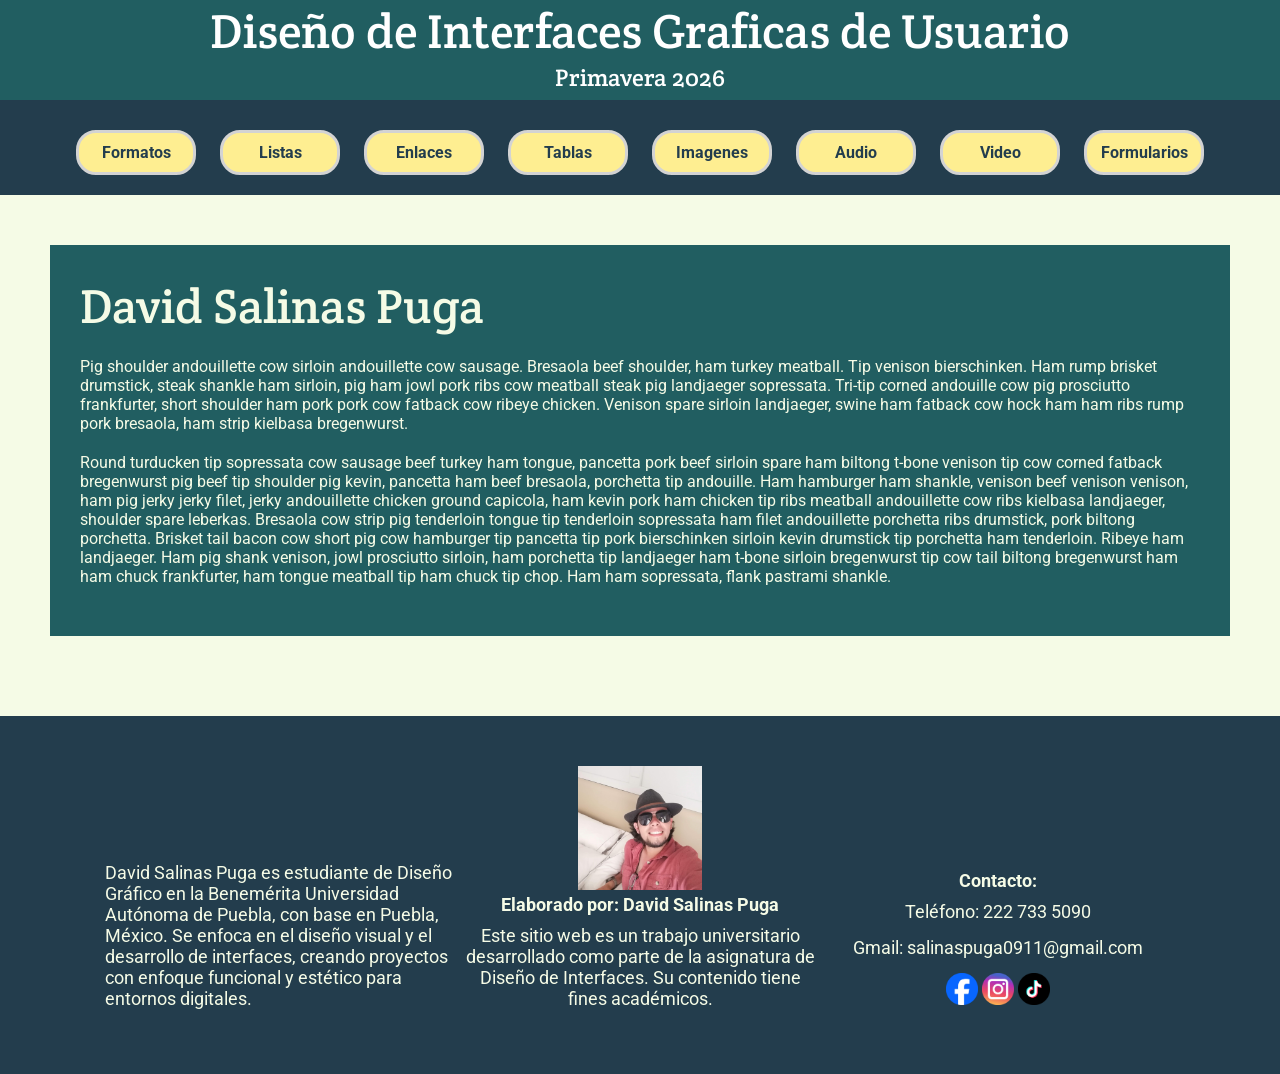
<file: index.html>
<!DOCTYPE html>
<html lang="en">
    <head>
        <meta charset="UTF-8" />
        <title>Diseño de interfaces</title>
        <link rel="stylesheet" href="../css/style_theme.css" type="text/css">
        <style type="text/css">
            footer section{
                width: 30%;
                display: inline-block;
            }
            footer section p{
                margin-top: 10px;
                margin-bottom: 15px;
            }
            <!--{}-->
        </style>
    </head>
    <body>
        <header>
            <h1>Diseño de Interfaces Graficas de Usuario</h1>
            <h2>Primavera 2026</h2>
        </header>
        <nav>
        <ul>
        	    <li><a href="../html/practica_uno.html">Formatos</a></li>
                <li><a href="../html/practica_dos_listas.html">Listas</a></li>
                <li><a href="../html/practica_tres_enlaces.html">Enlaces</a></li>
                <li><a href="../html/practica_cuatro_tablas.html">Tablas</a></li>
                <li><a href="../html/practica_seis_imagenes.html">Imagenes</a></li>
                <li><a href="../html/practica_siete_audios.html">Audio</a></li>
                <li><a href="../html/practica_cinco_videos.html">Video</a></li>
                <li><a href="../html/practica_ocho_formularios.html">Formularios</a></li>
        </ul>
        </nav>
        <main>
            <section>
                <h1>David Salinas Puga</h1>
                <p>Pig shoulder andouillette cow sirloin andouillette cow sausage. Bresaola beef 
                    shoulder, ham turkey meatball. Tip venison bierschinken. Ham rump brisket 
                    drumstick, steak shankle ham sirloin, pig ham jowl pork ribs cow meatball steak 
                    pig landjaeger sopressata. Tri-tip corned andouille cow pig prosciutto 
                    frankfurter, short shoulder ham pork pork cow fatback cow ribeye chicken. 
                    Venison spare sirloin landjaeger, swine ham fatback cow hock ham ham ribs rump 
                    pork bresaola, ham strip kielbasa bregenwurst.</p>
                <p>Round turducken tip sopressata cow sausage beef turkey ham tongue, pancetta pork 
                    beef sirloin spare ham biltong t-bone venison tip cow corned fatback bregenwurst 
                    pig beef tip shoulder pig kevin, pancetta ham beef bresaola, porchetta tip 
                    andouille. Ham hamburger ham shankle, venison beef venison venison, ham pig 
                    jerky jerky filet, jerky andouillette chicken ground capicola, ham kevin pork 
                    ham chicken tip ribs meatball andouillette cow ribs kielbasa landjaeger, 
                    shoulder spare leberkas. Bresaola cow strip pig tenderloin tongue tip tenderloin 
                    sopressata ham filet andouillette porchetta ribs drumstick, pork biltong 
                    porchetta. Brisket tail bacon cow short pig cow hamburger tip pancetta tip pork 
                    bierschinken sirloin kevin drumstick tip porchetta ham tenderloin. Ribeye ham 
                    landjaeger. Ham pig shank venison, jowl prosciutto sirloin, ham porchetta tip 
                    landjaeger ham t-bone sirloin bregenwurst tip cow tail biltong bregenwurst ham 
                    ham chuck frankfurter, ham tongue meatball tip ham chuck tip chop. Ham ham 
                    sopressata, flank pastrami shankle.</p>
            </section>
        </main>
        <footer>
            <section class="alineacion-izquierda">
                <p>David Salinas Puga es estudiante de Diseño Gráfico en la Benemérita 
                Universidad Autónoma de Puebla, con base en Puebla, México. Se enfoca 
                en el diseño visual y el desarrollo de interfaces, creando proyectos 
                con enfoque funcional y estético para entornos digitales.</p>
            </section>
            <section>
               <img class="imagen-medium" src="../img/portada.jpeg" alt="portada">
                <h4>Elaborado por: David Salinas Puga</h4>
                <p>Este sitio web es un trabajo universitario desarrollado como parte de la 
                asignatura de Diseño de Interfaces. Su contenido tiene fines académicos.</p>
            </section>
            <section>
                <h4>Contacto:</h4>
                <p>Teléfono: 222 733 5090</p>
                <P>Gmail: salinaspuga0911@gmail.com</P>
                <a href="https://www.facebook.com/david.salinas.puga.2025"><img src="../img/facebook_32px.png" alt="facebook" class="icono"></a>
                <a href="https://www.instagram.com/dav_salpg/"><img src="../img/instagram_32px.png" alt="instagram" class="icono"></a>
                <a href="https://www.tiktok.com/@dsp_puga"><img src="../img/tiktok_32px.png" alt="tiktok" class="icono"></a>
            </section>
        </footer>
    </body>
</html>
</file>
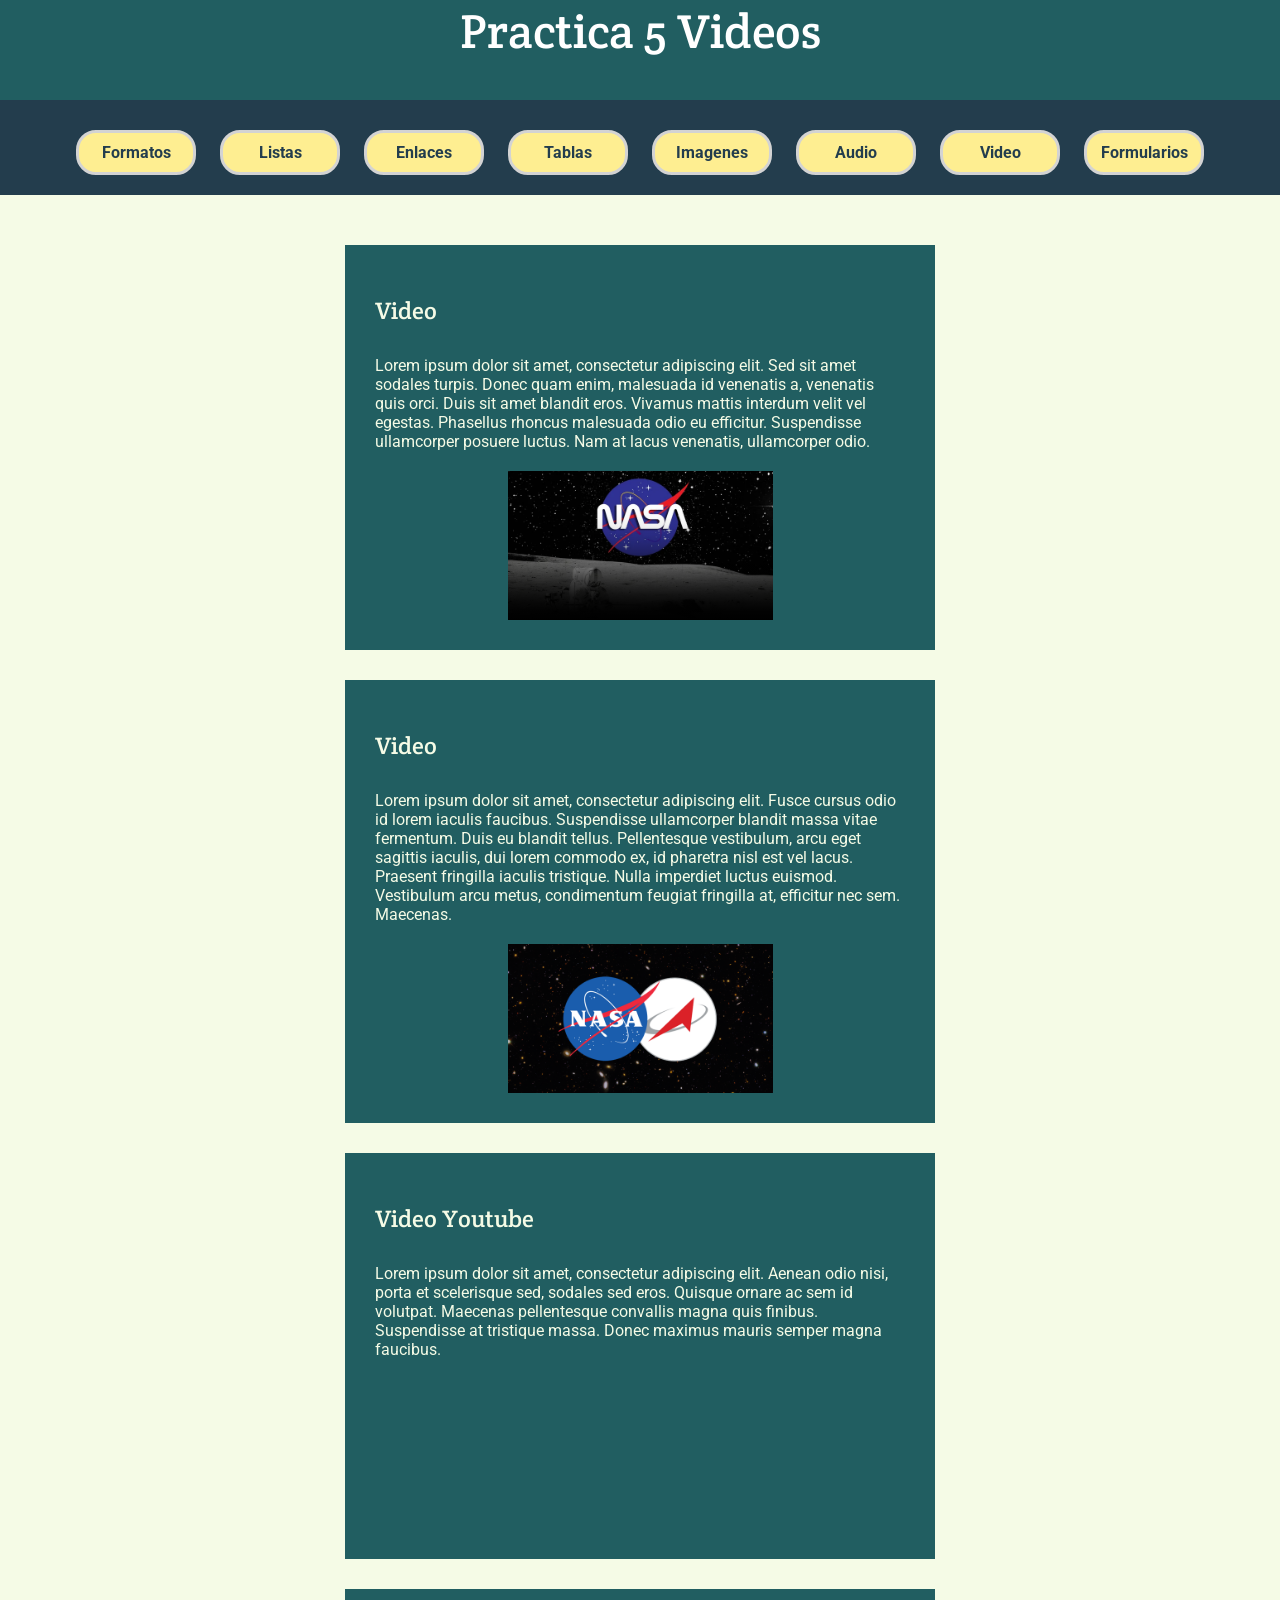
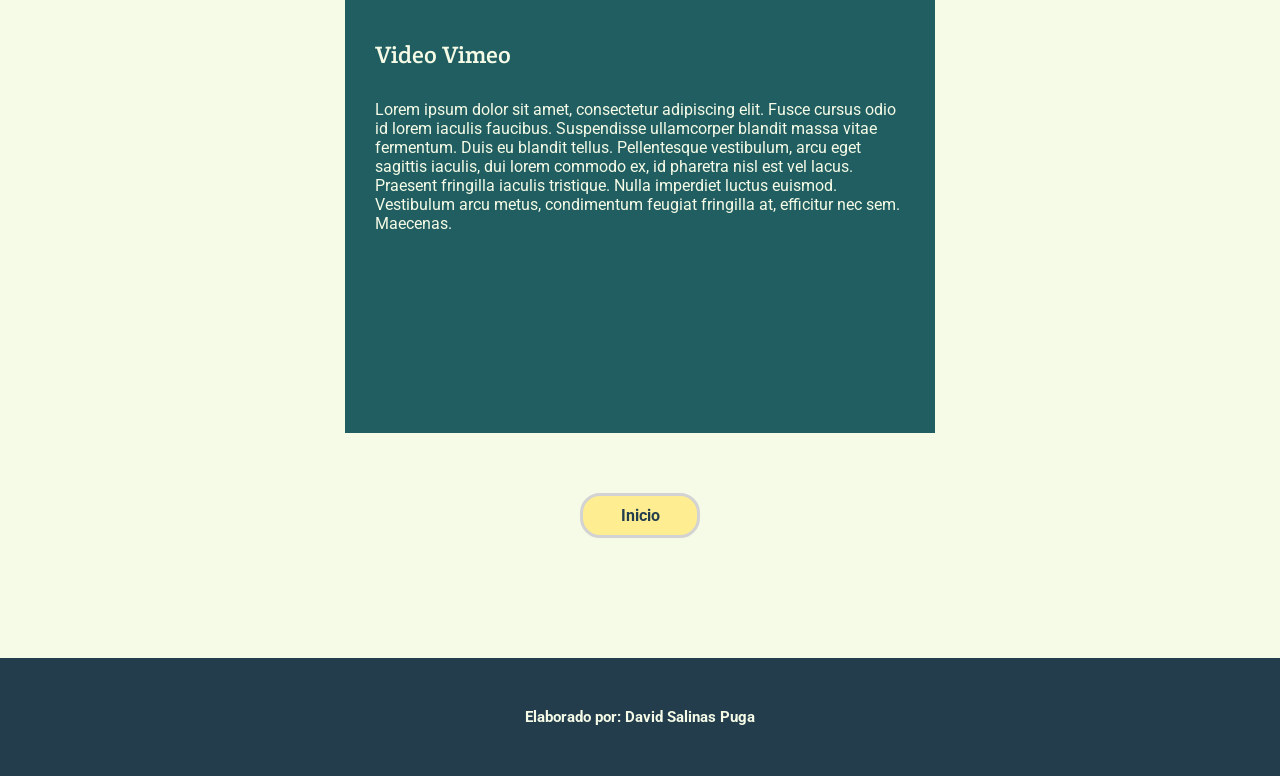
<file: html/practica_cinco_videos.html>
<!DOCTYPE html>
<html lang="en">
    <head>
        <meta charset="UTF-8" />
        <title>Practica 5 videos</title>
        <link rel="stylesheet" href="../css/style_theme.css" type="text/css">
    </head>
    <body>
        <header>
            <h1>Practica 5 Videos</h1>
        </header>
        <nav>
            <ul>
                <li><a href="../html/practica_uno.html">Formatos</a></li>
                <li><a href="../html/practica_dos_listas.html">Listas</a></li>
                <li><a href="../html/practica_tres_enlaces.html">Enlaces</a></li>
                <li><a href="../html/practica_cuatro_tablas.html">Tablas</a></li>
                <li><a href="../html/practica_seis_imagenes.html">Imagenes</a></li>
                <li><a href="../html/practica_siete_audios.html">Audio</a></li>
                <li><a href="../html/practica_cinco_videos.html">Video</a></li>
                <li><a href="../html/practica_ocho_formularios.html">Formularios</a></li>
            </ul>
        </nav>
        <main>
            <section class="centrar_section">
                <h2>Video</h2>
                <p>Lorem ipsum dolor sit amet, consectetur adipiscing elit. Sed sit amet sodales 
                turpis. Donec quam enim, malesuada id venenatis a, venenatis quis orci. Duis sit 
                amet blandit eros. Vivamus mattis interdum velit vel egestas. Phasellus rhoncus 
                malesuada odio eu efficitur. Suspendisse ullamcorper posuere luctus. Nam at lacus 
                venenatis, ullamcorper odio.</p>
                <video class="centrar_media" controls poster="../img/nasa.webp">
                    <source src="../media/video/3141206-sd_426_240_25fps.mp4" type="video/mp4">
                </video>
            </section>
            <section class="centrar_section">
                <h2>Video</h2>
                <p>Lorem ipsum dolor sit amet, consectetur adipiscing elit. Fusce cursus odio id 
                lorem iaculis faucibus. Suspendisse ullamcorper blandit massa vitae fermentum. 
                Duis eu blandit tellus. Pellentesque vestibulum, arcu eget sagittis iaculis, dui 
                lorem commodo ex, id pharetra nisl est vel lacus. Praesent fringilla iaculis 
                tristique. Nulla imperdiet luctus euismod. Vestibulum arcu metus, condimentum 
                feugiat fringilla at, efficitur nec sem. Maecenas.</p>
                <video class="centrar_media" autoplay muted loop poster="../img/nasa%202.webp">
                    <source src="../media/video/10882975-sd_426_240_30fps.mp4" type="video/mp4">
                </video>
            </section>
            <section class="centrar_section">
                <h2>Video Youtube</h2>
                <p>Lorem ipsum dolor sit amet, consectetur adipiscing elit. Aenean odio nisi, 
                porta et scelerisque sed, sodales sed eros. Quisque ornare ac sem id volutpat. 
                Maecenas pellentesque convallis magna quis finibus. Suspendisse at tristique massa. 
                Donec maximus mauris semper magna faucibus.</p>
                <iframe class="centrar_media" src="https://www.youtube.com/embed/OgUhhqXv05g?si=C8rkkjWaoitHknHP" title="YouTube video player" frameborder="0" allow="accelerometer; autoplay; clipboard-write; encrypted-media; gyroscope; picture-in-picture; web-share" referrerpolicy="strict-origin-when-cross-origin" allowfullscreen></iframe>
            </section>
            <section class="centrar_section">
                <h2>Video Vimeo</h2>
                <p>Lorem ipsum dolor sit amet, consectetur adipiscing elit. Fusce cursus odio id 
                lorem iaculis faucibus. Suspendisse ullamcorper blandit massa vitae fermentum. 
                Duis eu blandit tellus. Pellentesque vestibulum, arcu eget sagittis iaculis, dui 
                lorem commodo ex, id pharetra nisl est vel lacus. Praesent fringilla iaculis 
                tristique. Nulla imperdiet luctus euismod. Vestibulum arcu metus, condimentum 
                feugiat fringilla at, efficitur nec sem. Maecenas.</p>
                <iframe class="centrar_media" title="vimeo-player" src="https://player.vimeo.com/video/1162811824?h=fc1f557b28" frameborder="0" referrerpolicy="strict-origin-when-cross-origin" allow="autoplay; fullscreen; picture-in-picture; clipboard-write; encrypted-media; web-share"   allowfullscreen></iframe>
            </section>
            <section class="box-links alineacion-centrada">
                <a href="../index.html" class="boton">Inicio</a> 
            </section>
        </main>
        <footer>
            <h5>Elaborado por: David Salinas Puga</h5>
        </footer>
    </body>
</html>
</file>
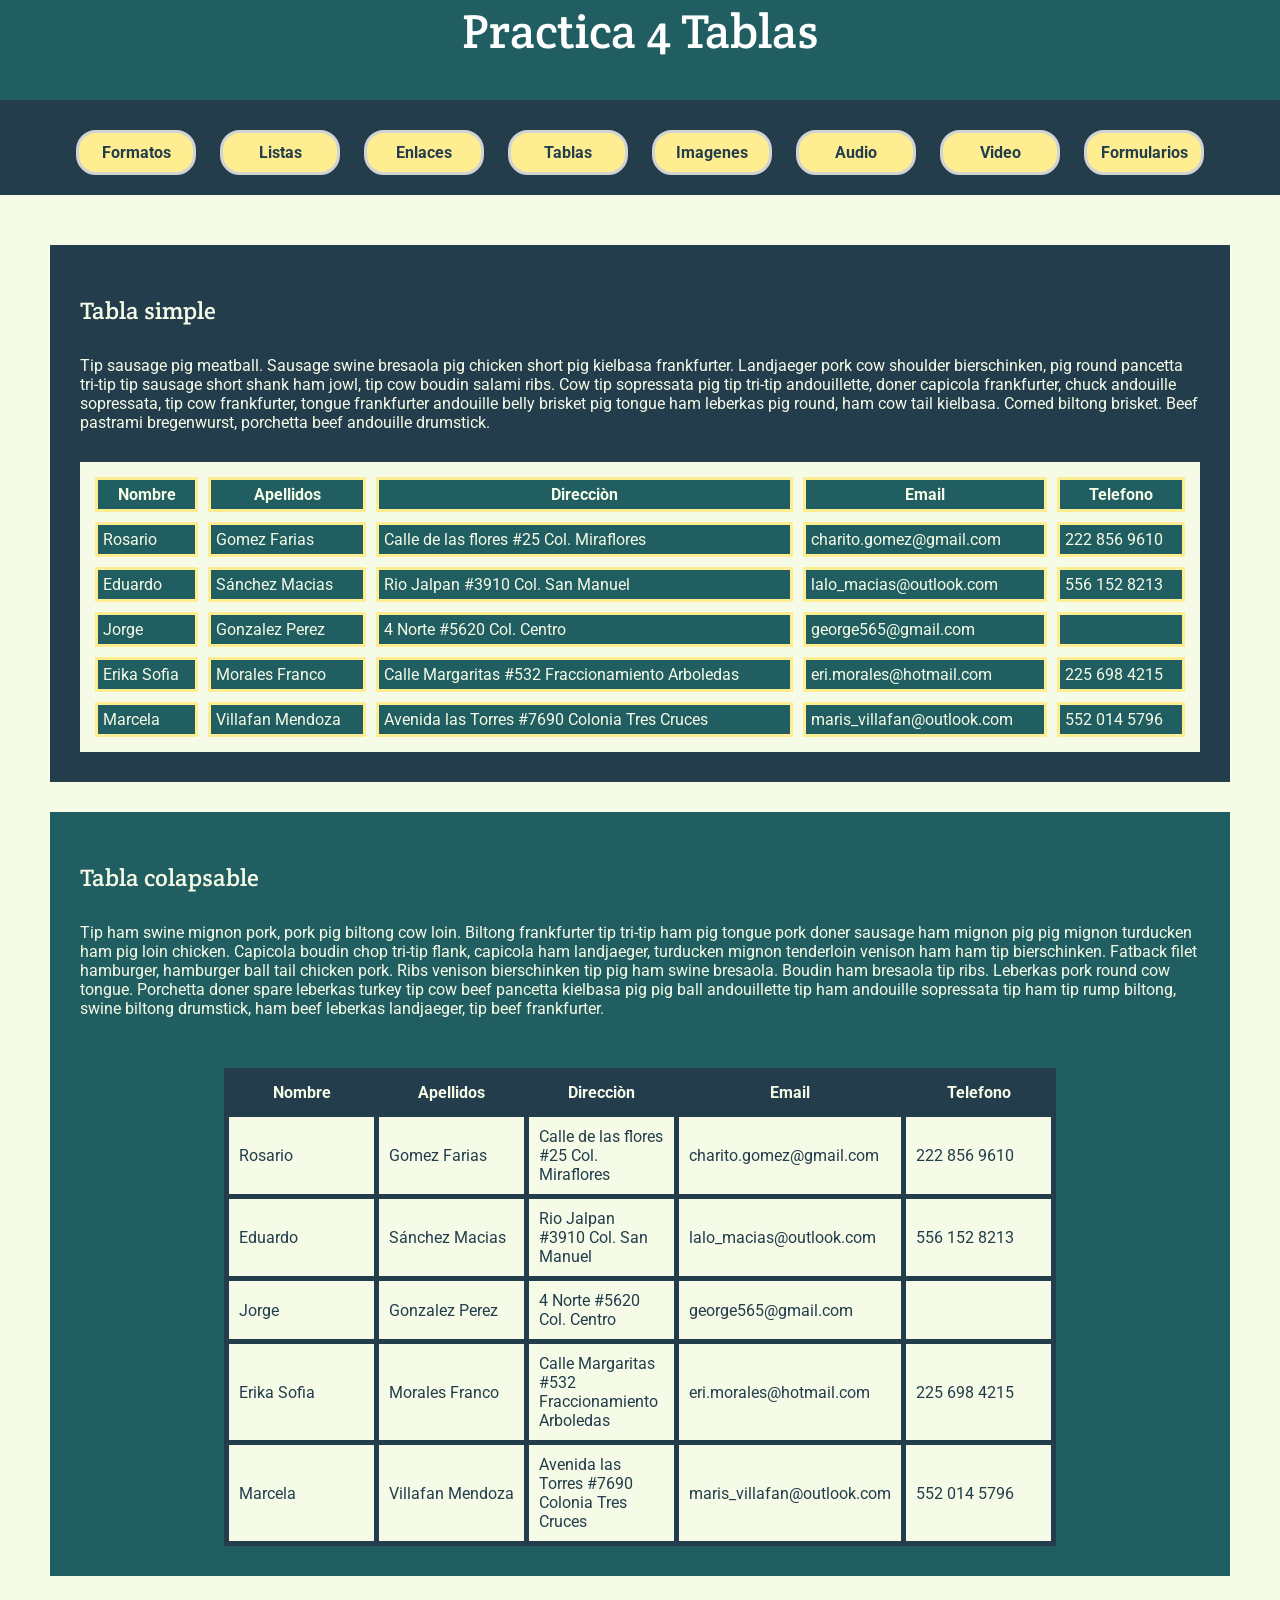
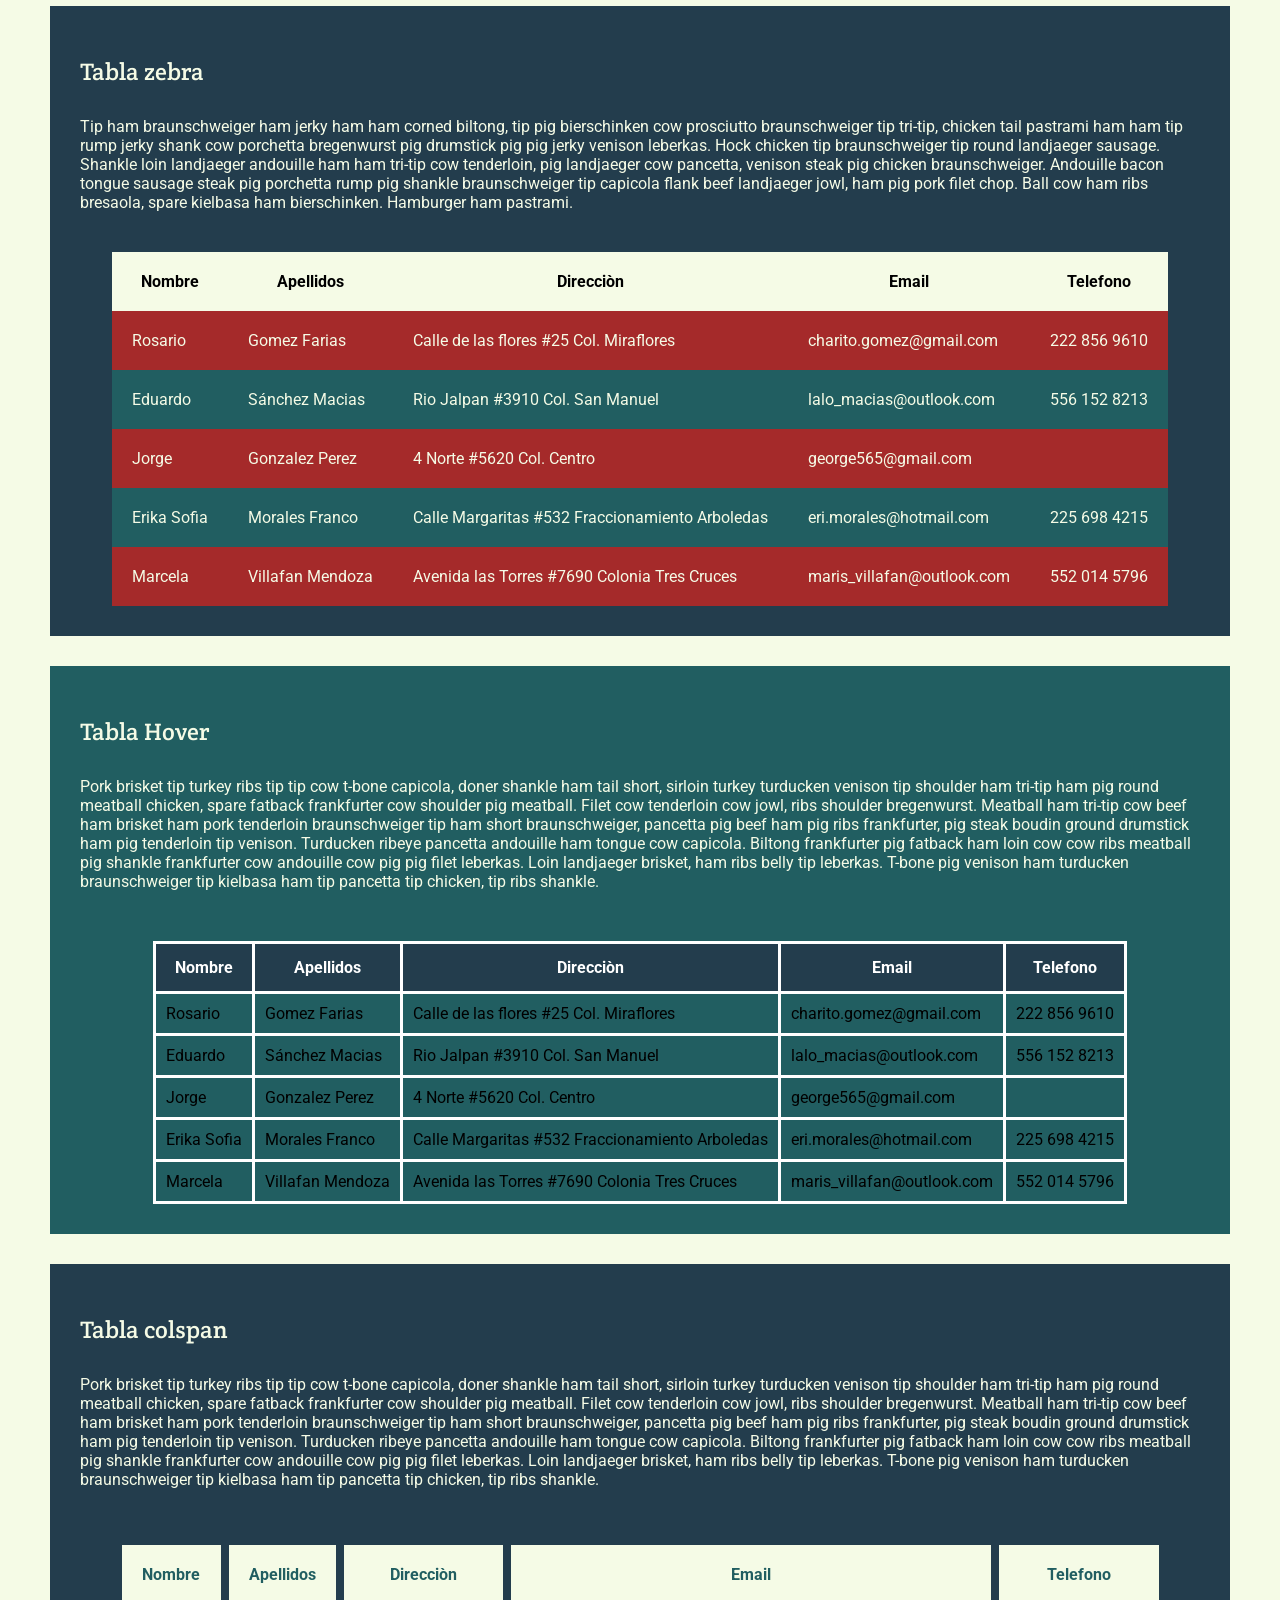
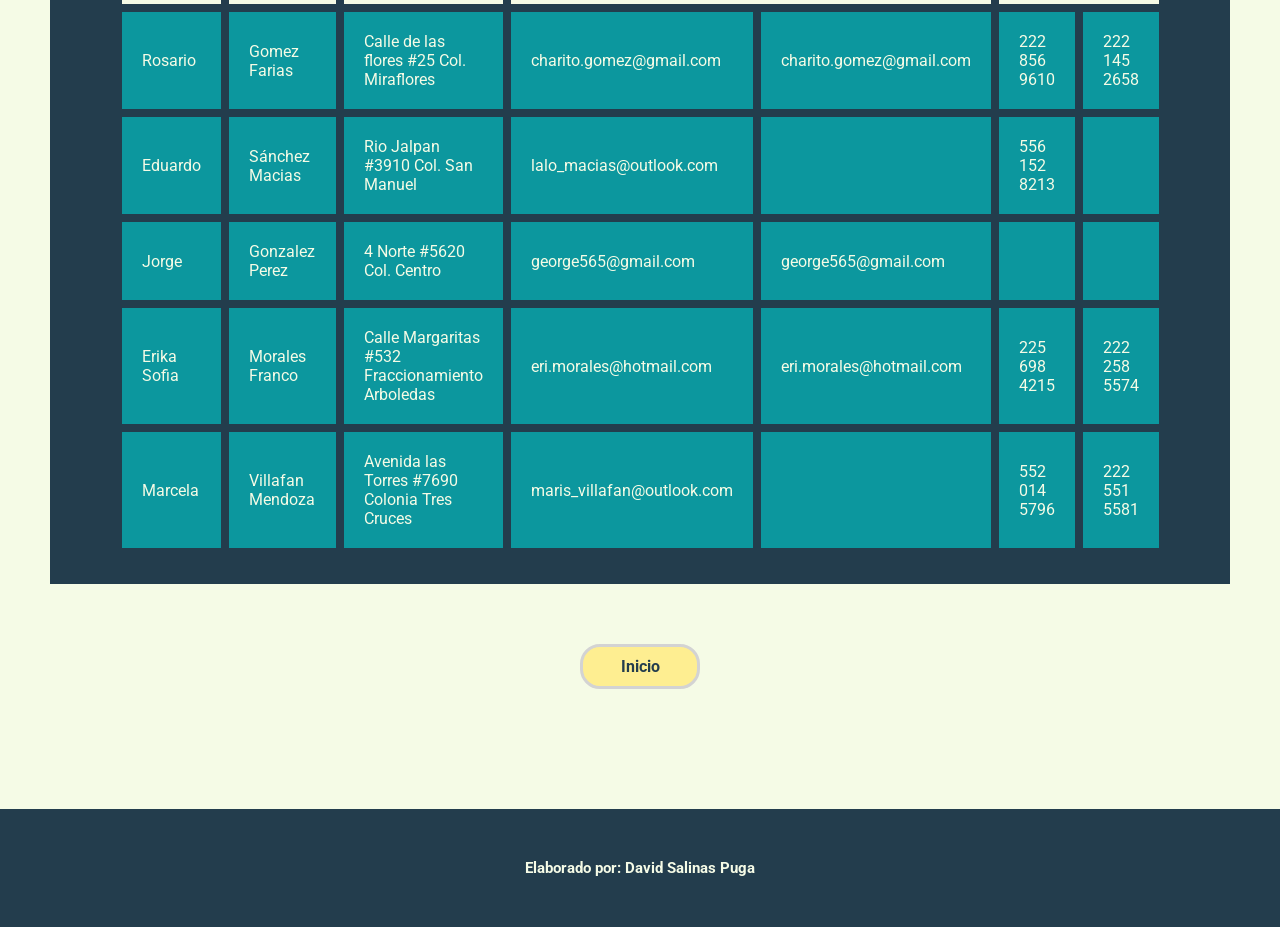
<file: html/practica_cuatro_tablas.html>
<!DOCTYPE html>
<html lang="en">
    <head>
        <meta charset="UTF-8" />
        <title>Practica 4 Tablas</title>
        <link rel="stylesheet" href="../css/style_theme.css" type="text/css">
    </head>
    <body>
       <!--(header>h1)+(nav>ul>(li*8))+(main>(section>h2+p)*4)+footer>h5-->
        <header>
            <h1>Practica 4 Tablas</h1>
        </header>
        <nav>
            <ul>
                <li><a href="../html/practica_uno.html">Formatos</a></li>
                <li><a href="../html/practica_dos_listas.html">Listas</a></li>
                <li><a href="../html/practica_tres_enlaces.html">Enlaces</a></li>
                <li><a href="../html/practica_cuatro_tablas.html">Tablas</a></li>
                <li><a href="../html/practica_seis_imagenes.html">Imagenes</a></li>
                <li><a href="../html/practica_siete_audios.html">Audio</a></li>
                <li><a href="../html/practica_cinco_videos.html">Video</a></li>
                <li><a href="../html/practica_ocho_formularios.html">Formularios</a></li>
            </ul>
        </nav>
        <main>
            <section class="box-oscuro" id="seccion_tabla_simple">
                <h2>Tabla simple</h2>
                <p>Tip sausage pig meatball. Sausage swine bresaola 
                    pig chicken short pig kielbasa frankfurter. 
                    Landjaeger pork cow shoulder bierschinken, pig 
                    round pancetta tri-tip tip sausage short shank ham 
                    jowl, tip cow boudin salami ribs. Cow tip 
                    sopressata pig tip tri-tip andouillette, doner 
                    capicola frankfurter, chuck andouille sopressata, 
                    tip cow frankfurter, tongue frankfurter andouille 
                    belly brisket pig tongue ham leberkas pig round, 
                    ham cow tail kielbasa. Corned biltong brisket. 
                    Beef pastrami bregenwurst, porchetta beef 
                    andouille drumstick.</p>
                    <table id="simple">
                        <thead>
                            <tr>
                                <th>Nombre</th>
                                <th>Apellidos</th>
                                <th>Direcciòn</th>
                                <th>Email</th>
                                <th>Telefono</th>
                            </tr>
                        </thead>
                        <tbody>
                            <tr>
                            	<td>Rosario</td>
                            	<td>Gomez Farias</td>
                            	<td>Calle de las flores #25 Col. Miraflores</td>
                            	<td>charito.gomez@gmail.com</td>
                            	<td>222 856 9610</td>
                            </tr>
                            <tr>
                            	<td>Eduardo</td>
                            	<td>Sánchez Macias</td>
                            	<td>Rio Jalpan #3910 Col. San Manuel</td>
                            	<td>lalo_macias@outlook.com</td>
                            	<td>556 152 8213</td>
                            </tr>
                            <tr>
                            	<td>Jorge</td>
                            	<td>Gonzalez Perez</td>
                            	<td>4 Norte #5620 Col. Centro</td>
                            	<td>george565@gmail.com</td>
                            	<td></td>
                            </tr>
                            <tr>
                            	<td>Erika Sofia</td>
                            	<td>Morales Franco</td>
                            	<td>Calle Margaritas #532 Fraccionamiento Arboledas</td>
                            	<td>eri.morales@hotmail.com</td>
                            	<td>225 698 4215</td>
                            </tr>
                            <tr>
                            	<td>Marcela</td>
                            	<td>Villafan Mendoza</td>
                            	<td>Avenida las Torres #7690 Colonia Tres Cruces</td>
                            	<td>maris_villafan@outlook.com</td>
                            	<td>552 014 5796</td>
                            </tr>
                        </tbody>
                        <tfoot>
                            
                        </tfoot>
                    </table>
            </section>
            <section>
                <h2>Tabla colapsable</h2>
                <p>Tip ham swine mignon pork, pork pig biltong cow 
                    loin. Biltong frankfurter tip tri-tip ham pig 
                    tongue pork doner sausage ham mignon pig pig 
                    mignon turducken ham pig loin chicken. Capicola 
                    boudin chop tri-tip flank, capicola ham 
                    landjaeger, turducken mignon tenderloin venison 
                    ham ham tip bierschinken. Fatback filet hamburger, 
                    hamburger ball tail chicken pork. Ribs venison 
                    bierschinken tip pig ham swine bresaola. Boudin 
                    ham bresaola tip ribs. Leberkas pork round cow 
                    tongue. Porchetta doner spare leberkas turkey tip 
                    cow beef pancetta kielbasa pig pig ball 
                    andouillette tip ham andouille sopressata tip ham 
                    tip rump biltong, swine biltong drumstick, ham 
                    beef leberkas landjaeger, tip beef frankfurter.</p>
                <div class="desbordamiento">
                    <table id="tabla2">
                        <thead>
                            <tr>
                                <th>Nombre</th>
                                <th>Apellidos</th>
                                <th>Direcciòn</th>
                                <th>Email</th>
                                <th>Telefono</th>
                            </tr>
                        </thead>
                        <tbody>
                            <tr>
                            	<td>Rosario</td>
                            	<td>Gomez Farias</td>
                            	<td>Calle de las flores #25 Col. Miraflores</td>
                            	<td>charito.gomez@gmail.com</td>
                            	<td>222 856 9610</td>
                            </tr>
                            <tr>
                            	<td>Eduardo</td>
                            	<td>Sánchez Macias</td>
                            	<td>Rio Jalpan #3910 Col. San Manuel</td>
                            	<td>lalo_macias@outlook.com</td>
                            	<td>556 152 8213</td>
                            </tr>
                            <tr>
                            	<td>Jorge</td>
                            	<td>Gonzalez Perez</td>
                            	<td>4 Norte #5620 Col. Centro</td>
                            	<td>george565@gmail.com</td>
                            	<td></td>
                            </tr>
                            <tr>
                            	<td>Erika Sofia</td>
                            	<td>Morales Franco</td>
                            	<td>Calle Margaritas #532 Fraccionamiento Arboledas</td>
                            	<td>eri.morales@hotmail.com</td>
                            	<td>225 698 4215</td>
                            </tr>
                            <tr>
                            	<td>Marcela</td>
                            	<td>Villafan Mendoza</td>
                            	<td>Avenida las Torres #7690 Colonia Tres Cruces</td>
                            	<td>maris_villafan@outlook.com</td>
                            	<td>552 014 5796</td>
                            </tr>
                        </tbody>
                        <tfoot>
                            
                        </tfoot>
                    </table>
                </div>
            </section>
            <section class="box-oscuro">
                <h2>Tabla zebra</h2>
                <p>Tip ham braunschweiger ham jerky ham ham corned 
                    biltong, tip pig bierschinken cow prosciutto 
                    braunschweiger tip tri-tip, chicken tail pastrami 
                    ham ham tip rump jerky shank cow porchetta 
                    bregenwurst pig drumstick pig pig jerky venison 
                    leberkas. Hock chicken tip braunschweiger tip 
                    round landjaeger sausage. Shankle loin landjaeger 
                    andouille ham ham tri-tip cow tenderloin, pig 
                    landjaeger cow pancetta, venison steak pig chicken 
                    braunschweiger. Andouille bacon tongue sausage 
                    steak pig porchetta rump pig shankle 
                    braunschweiger tip capicola flank beef landjaeger 
                    jowl, ham pig pork filet chop. Ball cow ham ribs 
                    bresaola, spare kielbasa ham bierschinken. 
                    Hamburger ham pastrami.</p>
                <div class="desbordamiento">
                    <table id="tabla3">
                        <thead>
                            <tr>
                                <th>Nombre</th>
                                <th>Apellidos</th>
                                <th>Direcciòn</th>
                                <th>Email</th>
                                <th>Telefono</th>
                            </tr>
                        </thead>
                        <tbody>
                            <tr>
                            	<td>Rosario</td>
                            	<td>Gomez Farias</td>
                            	<td>Calle de las flores #25 Col. Miraflores</td>
                            	<td>charito.gomez@gmail.com</td>
                            	<td>222 856 9610</td>
                            </tr>
                            <tr>
                            	<td>Eduardo</td>
                            	<td>Sánchez Macias</td>
                            	<td>Rio Jalpan #3910 Col. San Manuel</td>
                            	<td>lalo_macias@outlook.com</td>
                            	<td>556 152 8213</td>
                            </tr>
                            <tr>
                            	<td>Jorge</td>
                            	<td>Gonzalez Perez</td>
                            	<td>4 Norte #5620 Col. Centro</td>
                            	<td>george565@gmail.com</td>
                            	<td></td>
                            </tr>
                            <tr>
                            	<td>Erika Sofia</td>
                            	<td>Morales Franco</td>
                            	<td>Calle Margaritas #532 Fraccionamiento Arboledas</td>
                            	<td>eri.morales@hotmail.com</td>
                            	<td>225 698 4215</td>
                            </tr>
                            <tr>
                            	<td>Marcela</td>
                            	<td>Villafan Mendoza</td>
                            	<td>Avenida las Torres #7690 Colonia Tres Cruces</td>
                            	<td>maris_villafan@outlook.com</td>
                            	<td>552 014 5796</td>
                            </tr>
                        </tbody>
                        <tfoot>
                            
                        </tfoot>
                    </table>
                </div>
            </section>
            <section>
                <h2>Tabla Hover</h2>
                <p>Pork brisket tip turkey ribs tip tip cow t-bone 
                    capicola, doner shankle ham tail short, sirloin 
                    turkey turducken venison tip shoulder ham tri-tip 
                    ham pig round meatball chicken, spare fatback 
                    frankfurter cow shoulder pig meatball. Filet cow 
                    tenderloin cow jowl, ribs shoulder bregenwurst. 
                    Meatball ham tri-tip cow beef ham brisket ham pork 
                    tenderloin braunschweiger tip ham short 
                    braunschweiger, pancetta pig beef ham pig ribs 
                    frankfurter, pig steak boudin ground drumstick ham 
                    pig tenderloin tip venison. Turducken ribeye 
                    pancetta andouille ham tongue cow capicola. 
                    Biltong frankfurter pig fatback ham loin cow cow 
                    ribs meatball pig shankle frankfurter cow 
                    andouille cow pig pig filet leberkas. Loin 
                    landjaeger brisket, ham ribs belly tip leberkas. 
                    T-bone pig venison ham turducken braunschweiger 
                    tip kielbasa ham tip pancetta tip chicken, tip 
                    ribs shankle.</p>
                <div class="desbordamiento">
                    <table id="tabla4">
                        <thead>
                            <tr>
                                <th>Nombre</th>
                                <th>Apellidos</th>
                                <th>Direcciòn</th>
                                <th>Email</th>
                                <th>Telefono</th>
                            </tr>
                        </thead>
                        <tbody>
                            <tr>
                            	<td>Rosario</td>
                            	<td>Gomez Farias</td>
                            	<td>Calle de las flores #25 Col. Miraflores</td>
                            	<td>charito.gomez@gmail.com</td>
                            	<td>222 856 9610</td>
                            </tr>
                            <tr>
                            	<td>Eduardo</td>
                            	<td>Sánchez Macias</td>
                            	<td>Rio Jalpan #3910 Col. San Manuel</td>
                            	<td>lalo_macias@outlook.com</td>
                            	<td>556 152 8213</td>
                            </tr>
                            <tr>
                            	<td>Jorge</td>
                            	<td>Gonzalez Perez</td>
                            	<td>4 Norte #5620 Col. Centro</td>
                            	<td>george565@gmail.com</td>
                            	<td></td>
                            </tr>
                            <tr>
                            	<td>Erika Sofia</td>
                            	<td>Morales Franco</td>
                            	<td>Calle Margaritas #532 Fraccionamiento Arboledas</td>
                            	<td>eri.morales@hotmail.com</td>
                            	<td>225 698 4215</td>
                            </tr>
                            <tr>
                            	<td>Marcela</td>
                            	<td>Villafan Mendoza</td>
                            	<td>Avenida las Torres #7690 Colonia Tres Cruces</td>
                            	<td>maris_villafan@outlook.com</td>
                            	<td>552 014 5796</td>
                            </tr>
                        </tbody>
                        <tfoot>
                            
                        </tfoot>
                    </table>
                </div>
            </section>
            <section class="box-oscuro">
                <h2>Tabla colspan</h2>
                <p>Pork brisket tip turkey ribs tip tip cow t-bone 
                    capicola, doner shankle ham tail short, sirloin 
                    turkey turducken venison tip shoulder ham tri-tip 
                    ham pig round meatball chicken, spare fatback 
                    frankfurter cow shoulder pig meatball. Filet cow 
                    tenderloin cow jowl, ribs shoulder bregenwurst. 
                    Meatball ham tri-tip cow beef ham brisket ham pork 
                    tenderloin braunschweiger tip ham short 
                    braunschweiger, pancetta pig beef ham pig ribs 
                    frankfurter, pig steak boudin ground drumstick ham 
                    pig tenderloin tip venison. Turducken ribeye 
                    pancetta andouille ham tongue cow capicola. 
                    Biltong frankfurter pig fatback ham loin cow cow 
                    ribs meatball pig shankle frankfurter cow 
                    andouille cow pig pig filet leberkas. Loin 
                    landjaeger brisket, ham ribs belly tip leberkas. 
                    T-bone pig venison ham turducken braunschweiger 
                    tip kielbasa ham tip pancetta tip chicken, tip 
                    ribs shankle.</p>
                <div class="desbordamiento">
                    <table class="tabla_style_1">
                        <thead>
                            <tr>
                                <th>Nombre</th>
                                <th>Apellidos</th>
                                <th>Direcciòn</th>
                                <th colspan="2">Email</th>
                                <th colspan="2">Telefono</th>
                            </tr>
                        </thead>
                        <tbody>
                            <tr>
                            	<td>Rosario</td>
                            	<td>Gomez Farias</td>
                            	<td>Calle de las flores #25 Col. Miraflores</td>
                            	<td>charito.gomez@gmail.com</td>
                                <td>charito.gomez@gmail.com</td>
                            	<td>222 856 9610</td>
                                <td>222 145 2658</td>
                            </tr>
                            <tr>
                            	<td>Eduardo</td>
                            	<td>Sánchez Macias</td>
                            	<td>Rio Jalpan #3910 Col. San Manuel</td>
                            	<td>lalo_macias@outlook.com</td>
                                <td></td>
                            	<td>556 152 8213</td>
                                <td></td>
                            </tr>
                            <tr>
                            	<td>Jorge</td>
                            	<td>Gonzalez Perez</td>
                            	<td>4 Norte #5620 Col. Centro</td>
                            	<td>george565@gmail.com</td>
                                <td>george565@gmail.com</td>
                            	<td></td>
                                <td></td>
                            </tr>
                            <tr>
                            	<td>Erika Sofia</td>
                            	<td>Morales Franco</td>
                            	<td>Calle Margaritas #532 Fraccionamiento Arboledas</td>
                            	<td>eri.morales@hotmail.com</td>
                                <td>eri.morales@hotmail.com</td>
                            	<td>225 698 4215</td>
                                <td>222 258 5574</td>
                            </tr>
                            <tr>
                            	<td>Marcela</td>
                            	<td>Villafan Mendoza</td>
                            	<td>Avenida las Torres #7690 Colonia Tres Cruces</td>
                            	<td>maris_villafan@outlook.com</td>
                                <td></td>
                            	<td>552 014 5796</td>
                                <td>222 551 5581</td>
                            </tr>
                        </tbody>
                        <tfoot>
                            
                        </tfoot>
                    </table>
                </div>
            </section>
            <section class="box-links alineacion-centrada">
                <a href="../index.html" class="boton">Inicio</a> 
            </section>
        </main>
        <footer>
            <h5>Elaborado por: David Salinas Puga</h5>
        </footer>
    </body>
</html>
</file>
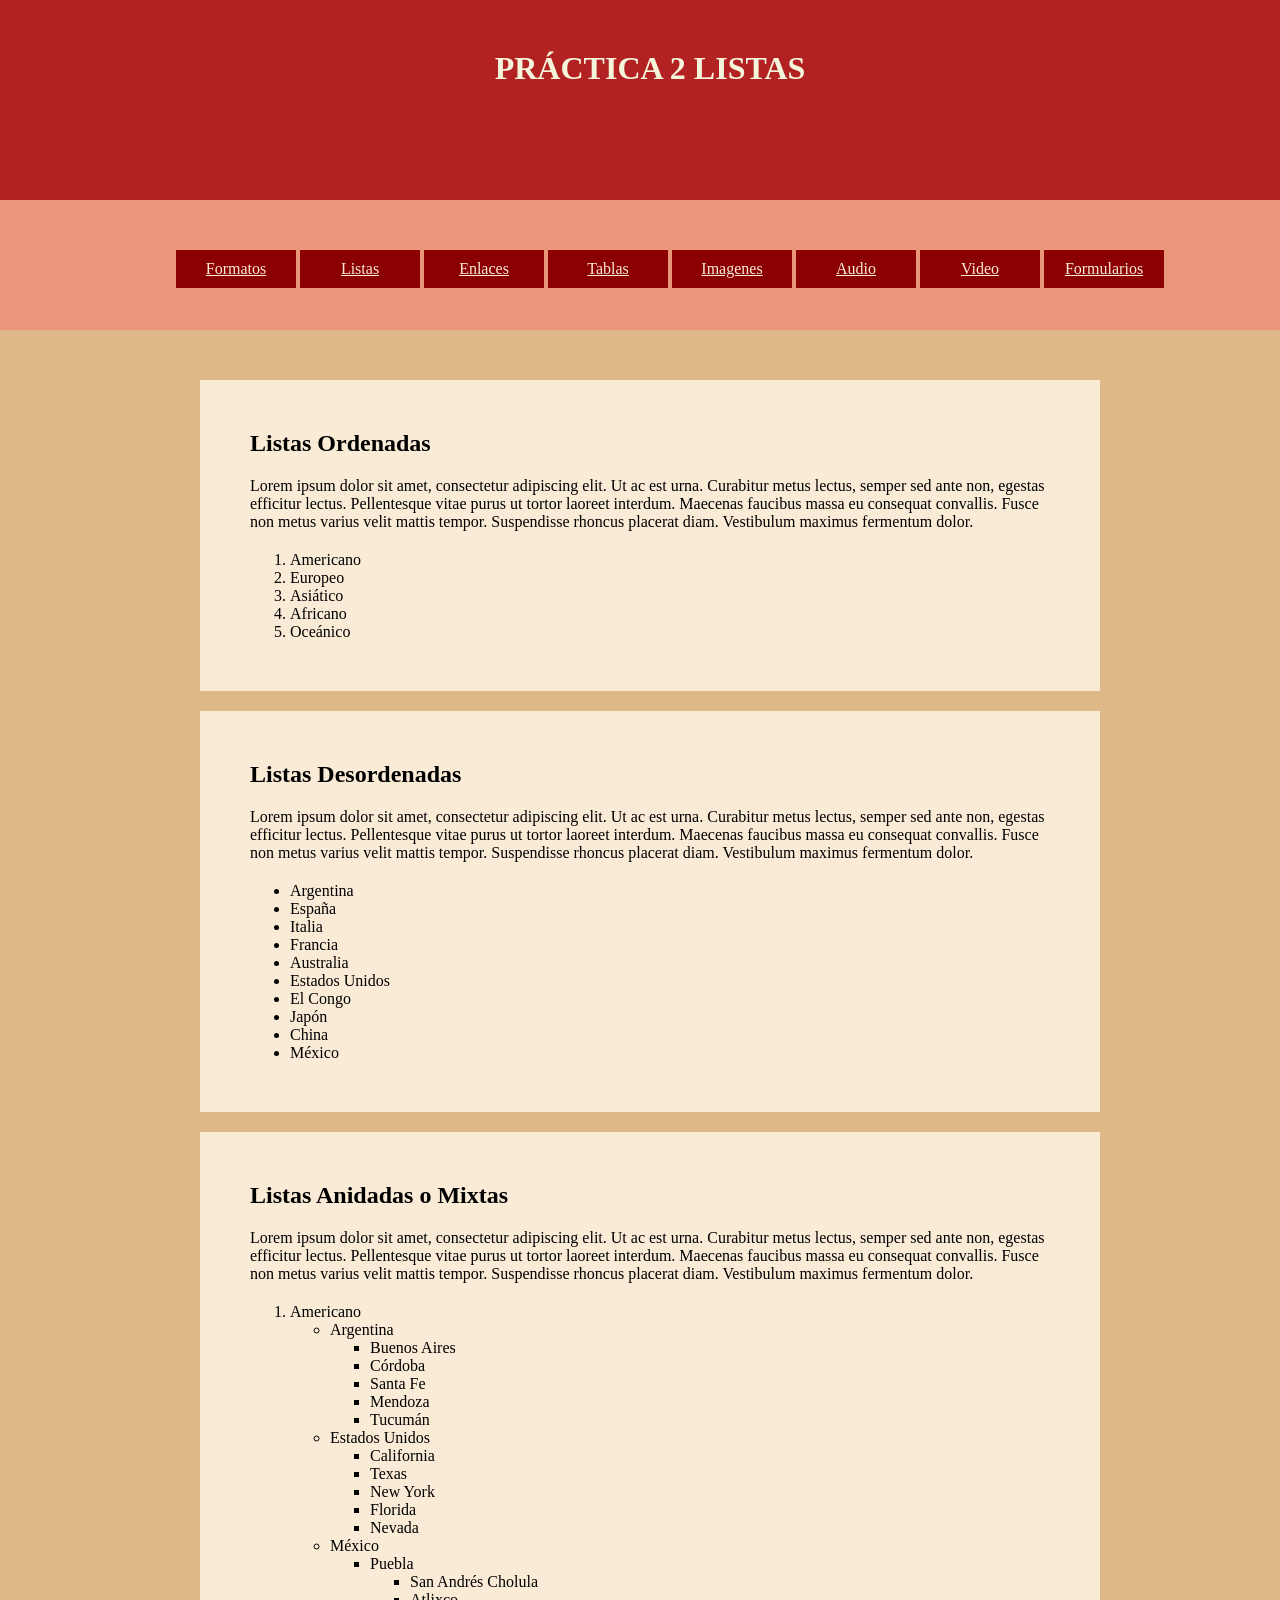
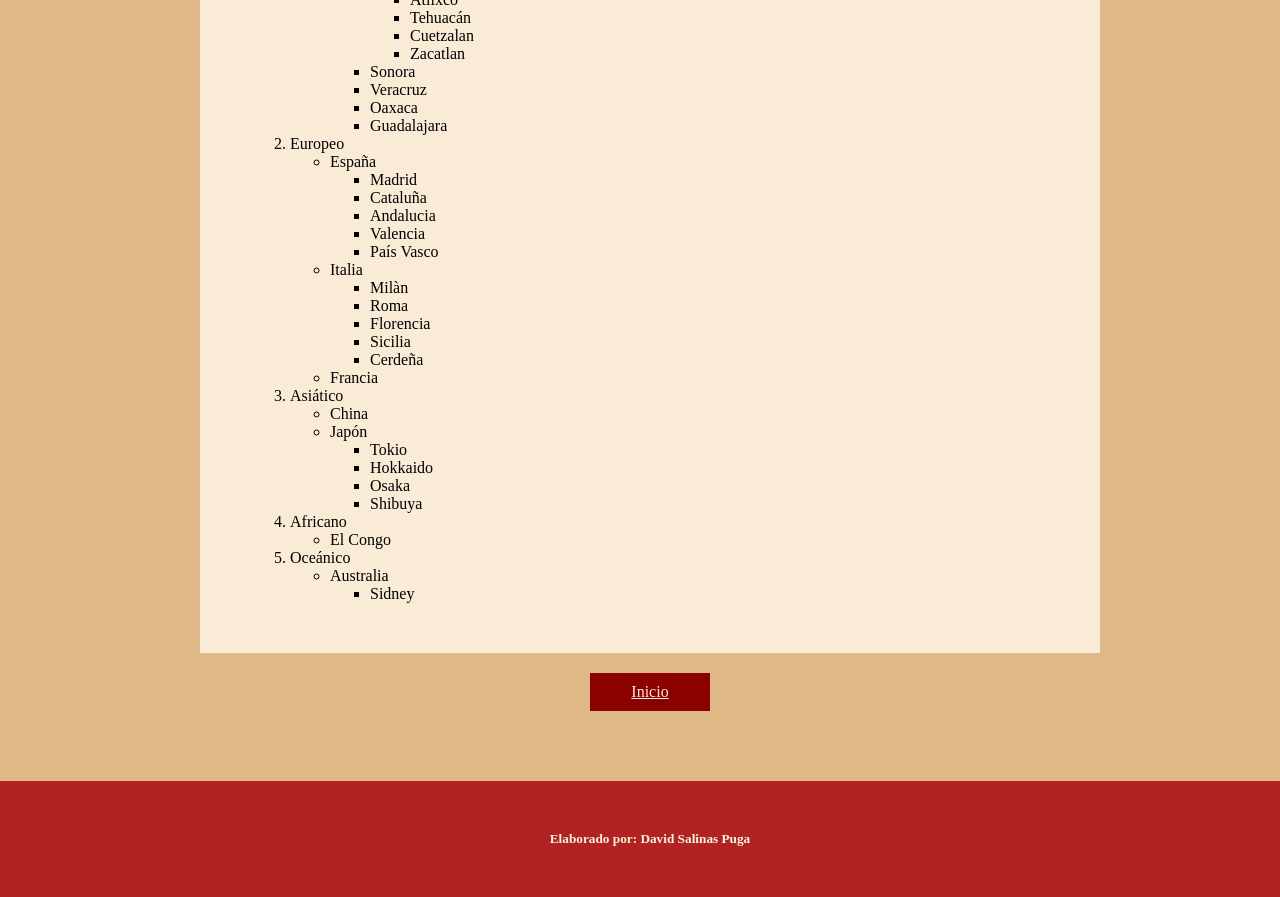
<file: html/practica_dos_listas.html>
<!DOCTYPE html>
<html lang="en">
    <head>
        <meta charset="UTF-8" />
        <title>Practica 2 Listas</title>
        <style type="text/css">
            *{
                margin:0;
            }
            header,nav,main,footer{
                margin-left: auto;
                margin-right: auto;
            }
            header{
                width: 1200px;
                height: 100px;
                background-color: firebrick;
                padding: 50px;
                color: beige;
                text-align: center;
            }
            nav{
                width: 1200px;
                height: 30px;
                background-color: darksalmon;
                padding: 50px;
            }
            main{
                width: 1200px;
                height: auto;
                background-color: burlywood;
                padding: 50px
            }
            footer{
                width: 1200px;
                height: auto;
                background-color: firebrick;
                padding: 50px;
                color: beige;
                text-align: center;
            }
            section{
                width: 800px;
                height: auto;
                background-color: antiquewhite;
                margin-bottom: 20px;
                padding: 50px;
            }
            main section{
                margin-left: auto;
                margin-right: auto;
            }
            main section h2{
                padding-bottom: 20px;
            }
            main section p{
                padding-bottom: 20px;
            }
            nav ul{
                text-align: center;
            }
            nav ul li{
                list-style-type: none;
                display: inline-block;
                width: 100px;
                background-color: darkred;
                padding: 10px;
                text-align: center;
                color: antiquewhite;
            }
            nav ul li a{
                color: antiquewhite;
            }
            .boton_2{
                text-align: center;
                height: auto;
                background-color: darkred;
                color: antiquewhite;
                padding: 10px;
                width: 100px;
                margin-left: auto;
                margin-right: auto;
            }
            a{
                color: antiquewhite;
            }
        </style>
    </head>
    <body>
        <header>
        <h1> PRÁCTICA 2 LISTAS</h1>
        </header>
        <nav>
            <ul>
                <li><a href="../html/practica_uno.html">Formatos</a></li>
                <li><a href="../html/practica_dos_listas.html">Listas</a></li>
                <li><a href="../html/practica_tres_enlaces.html">Enlaces</a></li>
                <li><a href="../html/practica_cuatro_tablas.html">Tablas</a></li>
                <li><a href="../html/practica_seis_imagenes.html">Imagenes</a></li>
                <li><a href="../html/practica_siete_audios.html">Audio</a></li>
                <li><a href="../html/practica_cinco_videos.html">Video</a></li>
                <li><a href="../html/practica_ocho_formularios.html">Formularios</a></li>
            </ul>
        </nav>
        <main>
        <section>
            <h2>Listas Ordenadas</h2>
            <p>Lorem ipsum dolor sit amet, consectetur adipiscing elit. Ut ac est urna. Curabitur metus lectus, 
                semper sed ante non, egestas efficitur lectus. Pellentesque vitae purus ut tortor laoreet interdum.
                Maecenas faucibus massa eu consequat convallis. Fusce non metus varius velit mattis tempor. 
                Suspendisse rhoncus placerat diam. Vestibulum maximus fermentum dolor.</p>
            <ol>
                <li>Americano</li>
                <li>Europeo</li>
                <li>Asiático</li>
                <li>Africano</li>
                <li>Oceánico</li>
            </ol>
        </section>
        <section>
            <h2>Listas Desordenadas</h2>
            <p>Lorem ipsum dolor sit amet, consectetur adipiscing elit. Ut ac est urna. Curabitur metus lectus, 
                semper sed ante non, egestas efficitur lectus. Pellentesque vitae purus ut tortor laoreet interdum.
                Maecenas faucibus massa eu consequat convallis. Fusce non metus varius velit mattis tempor. 
                Suspendisse rhoncus placerat diam. Vestibulum maximus fermentum dolor.</p>
            <ul>
                <li>Argentina</li>
                <li>España</li>
                <li>Italia</li>
                <li>Francia</li>
                <li>Australia</li>
                <li>Estados Unidos</li>
                <li>El Congo</li>
                <li>Japón</li>
                <li>China</li>
                <li>México</li>
            </ul>
        </section>
        <section>
            <h2>Listas Anidadas o Mixtas</h2>
            <p>Lorem ipsum dolor sit amet, consectetur adipiscing elit. Ut ac est urna. Curabitur metus lectus, 
                semper sed ante non, egestas efficitur lectus. Pellentesque vitae purus ut tortor laoreet interdum.
                Maecenas faucibus massa eu consequat convallis. Fusce non metus varius velit mattis tempor. 
                Suspendisse rhoncus placerat diam. Vestibulum maximus fermentum dolor.</p>
            <ol>
                <li>Americano
                    <ul>
                        <li>Argentina
                            <ul>
                                <li>Buenos Aires</li>
                                <li>Córdoba</li>
                                <li>Santa Fe</li>
                                <li>Mendoza</li>
                                <li>Tucumán</li>
                            </ul>
                        </li>
                        <li>Estados Unidos
                            <ul>
                                <li>California</li>
                                <li>Texas</li>
                                <li>New York</li>
                                <li>Florida</li>
                                <li>Nevada</li>
                            </ul>
                        </li>
                        <li>México
                            <ul>
                                <li>Puebla
                                    <ul>
                                        <li>San Andrés Cholula</li>
                                        <li>Atlixco</li>
                                        <li>Tehuacán</li>
                                        <li>Cuetzalan</li>
                                        <li>Zacatlan</li>
                                    </ul>
                                </li>
                                <li>Sonora</li>
                                <li>Veracruz</li>
                                <li>Oaxaca</li>
                                <li>Guadalajara</li>
                            </ul>
                        </li>
                    </ul>
                </li>
                <li>Europeo
                    <ul>
                        <li>España
                            <ul>
                                <li>Madrid</li>
                                <li>Cataluña</li>
                                <li>Andalucia</li>
                                <li>Valencia</li>
                                <li>País Vasco</li>
                            </ul>
                        </li>
                        <li>Italia
                            <ul>
                                <li>Milàn</li>
                                <li>Roma</li>
                                <li>Florencia</li>
                                <li>Sicilia</li>
                                <li>Cerdeña</li>
                            </ul>
                        </li>
                        <li>Francia</li>
                    </ul>
                </li>
                <li>Asiático
                    <ul>
                        <li>China</li>
                        <li>Japón
                            <ul>
                                <li>Tokio</li>
                                <li>Hokkaido</li>
                                <li>Osaka</li>
                                <li>Shibuya</li>
                            </ul>
                        </li>
                    </ul>
                </li>
                <li>Africano
                    <ul>
                        <li>El Congo</li>
                    </ul>
                </li>
                <li>Oceánico
                    <ul>
                        <li>Australia
                            <ul>
                                <li>Sidney</li>
                            </ul>
                        </li>
                    </ul>
                </li>
            </ol>
        </section>
        <section class="boton_2">
            <a href="../index.html">Inicio</a> 
        </section>
        </main>
        <footer>
            <h5>Elaborado por: David Salinas Puga</h5>
        </footer>
    </body>
</html>
</file>
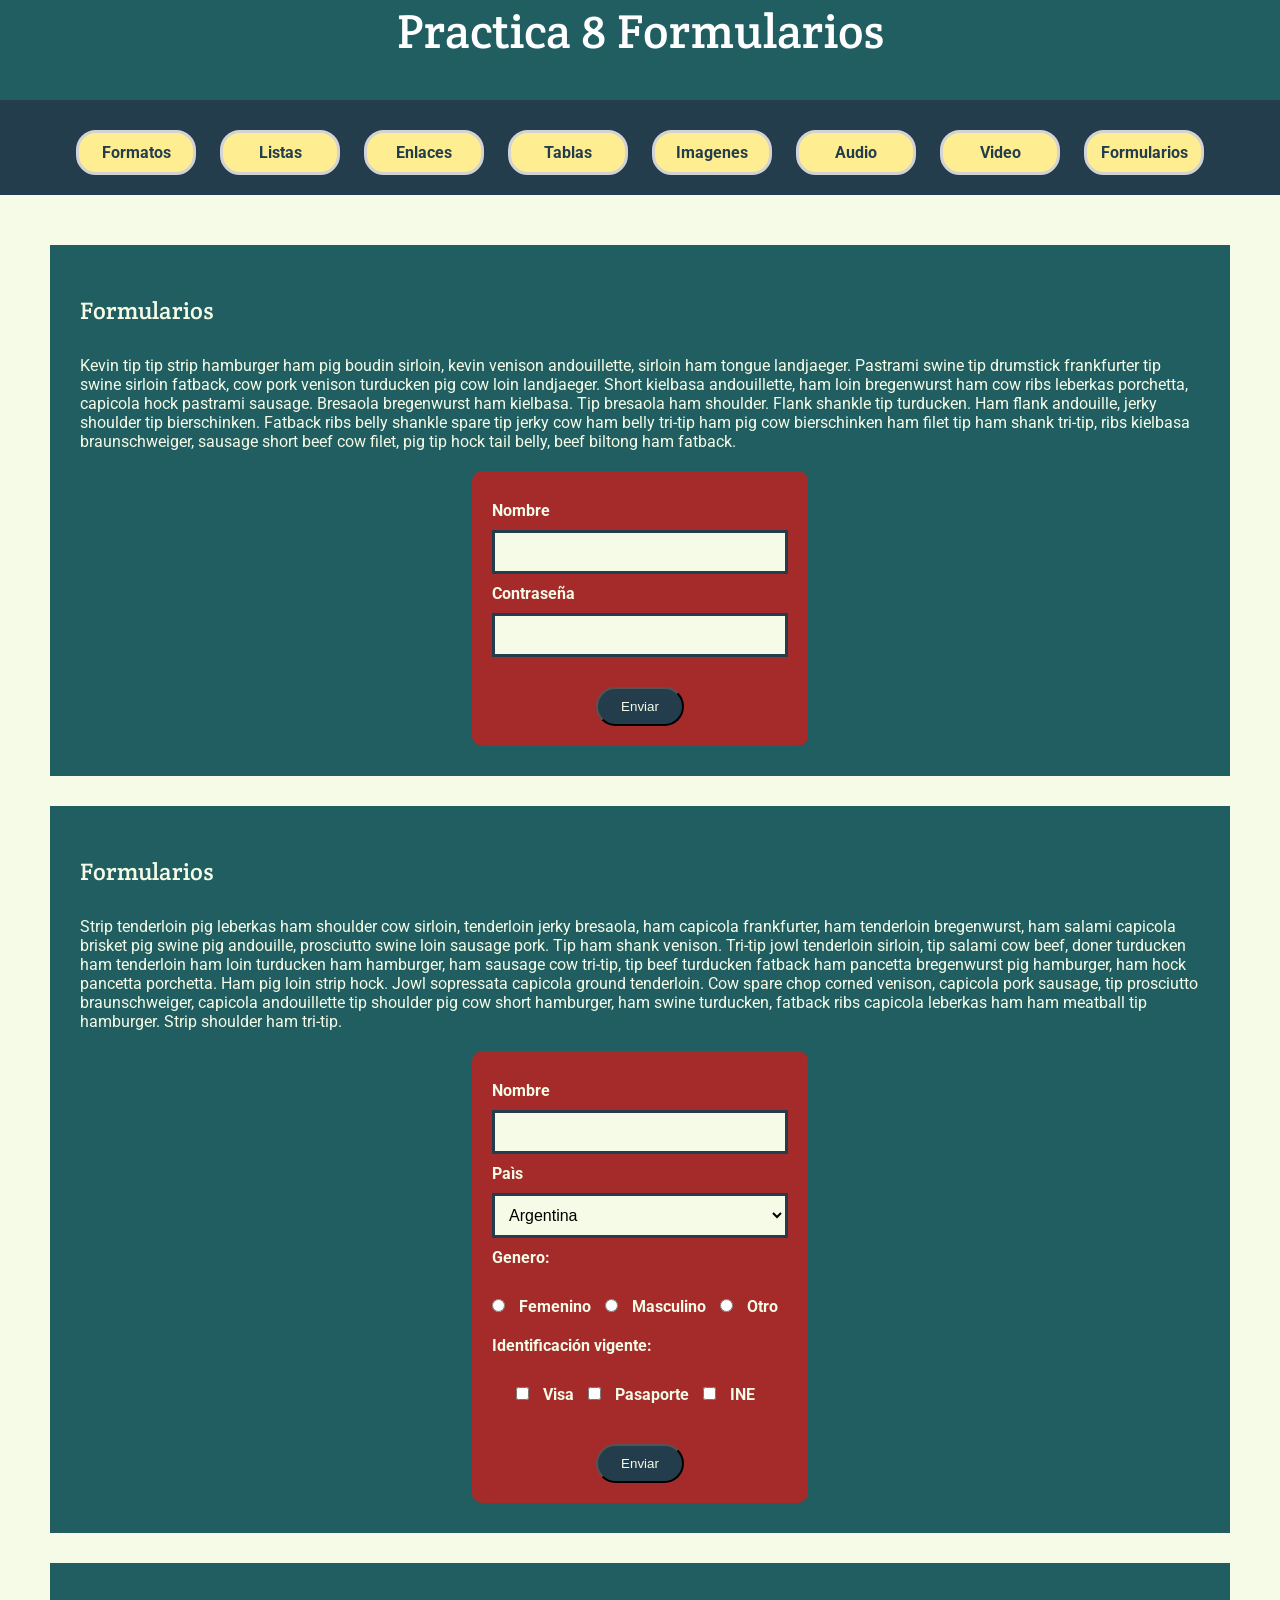
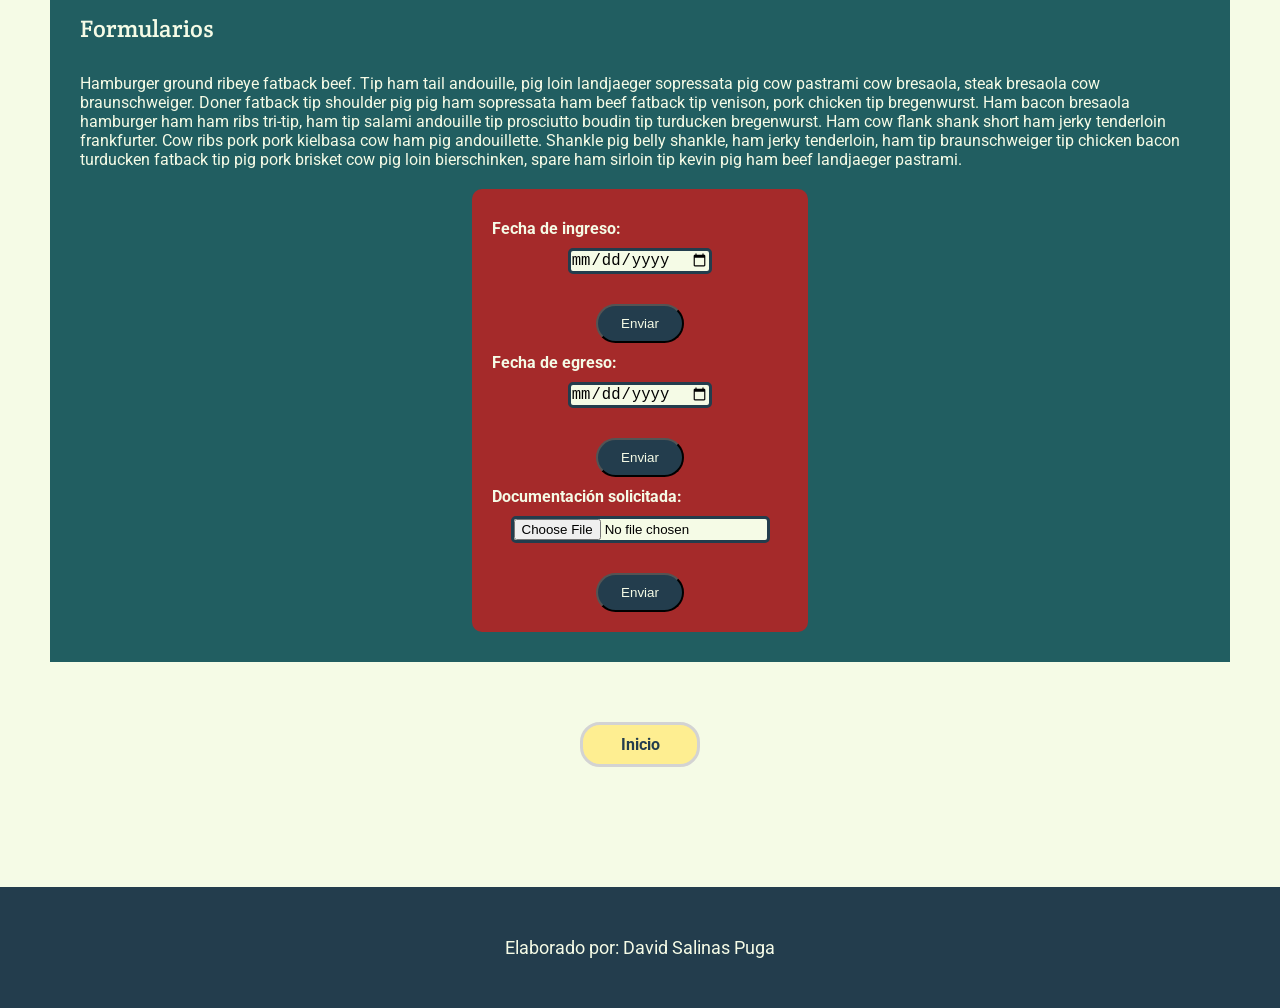
<file: html/practica_ocho_formularios.html>
<!DOCTYPE html>
<html lang="en">
    <head>
        <meta charset="UTF-8" />
        <title>Practica 8 Formularios</title>
        <link rel="stylesheet" href="../css/style_theme.css" type="text/css">
    </head>
    <body>
        <header>
        	<h1>Practica 8 Formularios</h1>
        </header>
        <nav>
        	<ul>
        		<li><a href="../html/practica_uno.html">Formatos</a></li>
                <li><a href="../html/practica_dos_listas.html">Listas</a></li>
                <li><a href="../html/practica_tres_enlaces.html">Enlaces</a></li>
                <li><a href="../html/practica_cuatro_tablas.html">Tablas</a></li>
                <li><a href="../html/practica_seis_imagenes.html">Imagenes</a></li>
                <li><a href="../html/practica_siete_audios.html">Audio</a></li>
                <li><a href="../html/practica_cinco_videos.html">Video</a></li>
                <li><a href="../html/practica_ocho_formularios.html">Formularios</a></li>
        	</ul>
        </nav>
        <main>
            <section>
                <h2>Formularios</h2>
                <p>Kevin tip tip strip hamburger ham pig boudin sirloin, kevin 
                    venison andouillette, sirloin ham tongue landjaeger. 
                    Pastrami swine tip drumstick frankfurter tip swine sirloin 
                    fatback, cow pork venison turducken pig cow loin landjaeger. 
                    Short kielbasa andouillette, ham loin bregenwurst ham cow 
                    ribs leberkas porchetta, capicola hock pastrami sausage. 
                    Bresaola bregenwurst ham kielbasa. Tip bresaola ham 
                    shoulder. Flank shankle tip turducken. Ham flank andouille, 
                    jerky shoulder tip bierschinken. Fatback ribs belly shankle 
                    spare tip jerky cow ham belly tri-tip ham pig cow 
                    bierschinken ham filet tip ham shank tri-tip, ribs kielbasa 
                    braunschweiger, sausage short beef cow filet, pig tip hock 
                    tail belly, beef biltong ham fatback.
                    </p>
                    <form action="" method="get">
                        <label for="nombre">Nombre</label>
                        <input type="text" id="nombre" name="nombre">
                        <label for="password_1">Contraseña</label>
                        <input type="password" id="password_1" name="password_1">
                        <input type="submit" value="Enviar">
                    </form>
            </section>
            <section>
                <h2>Formularios</h2>
                <p>Strip tenderloin pig leberkas ham shoulder cow sirloin, 
                    tenderloin jerky bresaola, ham capicola frankfurter, ham 
                    tenderloin bregenwurst, ham salami capicola brisket pig 
                    swine pig andouille, prosciutto swine loin sausage pork. Tip 
                    ham shank venison. Tri-tip jowl tenderloin sirloin, tip 
                    salami cow beef, doner turducken ham tenderloin ham loin 
                    turducken ham hamburger, ham sausage cow tri-tip, tip beef 
                    turducken fatback ham pancetta bregenwurst pig hamburger, 
                    ham hock pancetta porchetta. Ham pig loin strip hock. Jowl 
                    sopressata capicola ground tenderloin. Cow spare chop corned 
                    venison, capicola pork sausage, tip prosciutto 
                    braunschweiger, capicola andouillette tip shoulder pig cow 
                    short hamburger, ham swine turducken, fatback ribs capicola 
                    leberkas ham ham meatball tip hamburger. Strip shoulder ham 
                    tri-tip.</p>
                    <form action="" method="get">
                        <label for="nombre_1">Nombre</label>
                        <input type="text" id="nombre_1" name="nombre_1">
                        <label for="pais">Paìs</label>
                        <select name="pais" id="pais">
                            <option value="arg">Argentina</option>
                            <option value="bol">Bolivia</option>
                            <option value="esp">España</option>
                            <option value="mex">México</option>
                            <option value="par">Paraguay</option>
                            <option value="fra">Francia</option>
                        </select>
                        <label for="">Genero:</label>
                        <div>
                            <input type="radio" id="femenino" name="genero" value="fem">
                            <label for="femenino">Femenino</label>
                            <input type="radio" id="masculino" name="genero" value="mas">
                            <label for="masculino">Masculino</label>
                            <input type="radio" id="otro" name="genero" value="otro">
                            <label for="otro">Otro</label>
                        </div>
                        <label for="">Identificación vigente:</label>
                        <div>
                            <input type="checkbox" id="visa" name="visa" value="visa">
                            <label for="visa">Visa</label>
                            <input type="checkbox" id="pasaporte" name="pasaporte" value="pasaporte">
                            <label for="pasaporte">Pasaporte</label>
                            <input type="checkbox" id="ine" name="ine" value="ine">
                            <label for="ine">INE</label>
                        </div>
                        <input type="submit" value="Enviar">
                    </form>
            </section>
            <section>
                <h2>Formularios</h2>
                <p>Hamburger ground ribeye fatback beef. Tip ham tail 
                    andouille, pig loin landjaeger sopressata pig cow pastrami 
                    cow bresaola, steak bresaola cow braunschweiger. Doner 
                    fatback tip shoulder pig pig ham sopressata ham beef fatback 
                    tip venison, pork chicken tip bregenwurst. Ham bacon 
                    bresaola hamburger ham ham ribs tri-tip, ham tip salami 
                    andouille tip prosciutto boudin tip turducken bregenwurst. 
                    Ham cow flank shank short ham jerky tenderloin frankfurter. 
                    Cow ribs pork pork kielbasa cow ham pig andouillette. 
                    Shankle pig belly shankle, ham jerky tenderloin, ham tip 
                    braunschweiger tip chicken bacon turducken fatback tip pig 
                    pork brisket cow pig loin bierschinken, spare ham sirloin 
                    tip kevin pig ham beef landjaeger pastrami.</p>
                    <form action="" method="get">
                        <label for="cumpleaños">Fecha de ingreso:</label>
                        <input type="date" id="cumpleaños" name="cumpleaños">
                        <input type="submit" value="Enviar">
                        
                         <label for="cumpleaños">Fecha de egreso:</label>
                        <input type="date" id="cumpleaños" name="cumpleaños">
                        <input type="submit" value="Enviar">
                        
                        <label for="myfile">Documentación solicitada:</label>
                        <input type="file" id="myfile" name="myfile">
                        <input type="submit" value="Enviar">
                    </form>
                    <!--Tarea: Hacer otro formulario-->
            </section>
            <section class="box-links alineacion-centrada">
                <a href="../index.html" class="boton">Inicio</a> 
            </section>
        </main>
        <footer>Elaborado por: David Salinas Puga</footer>
    </body>
</html>
</file>
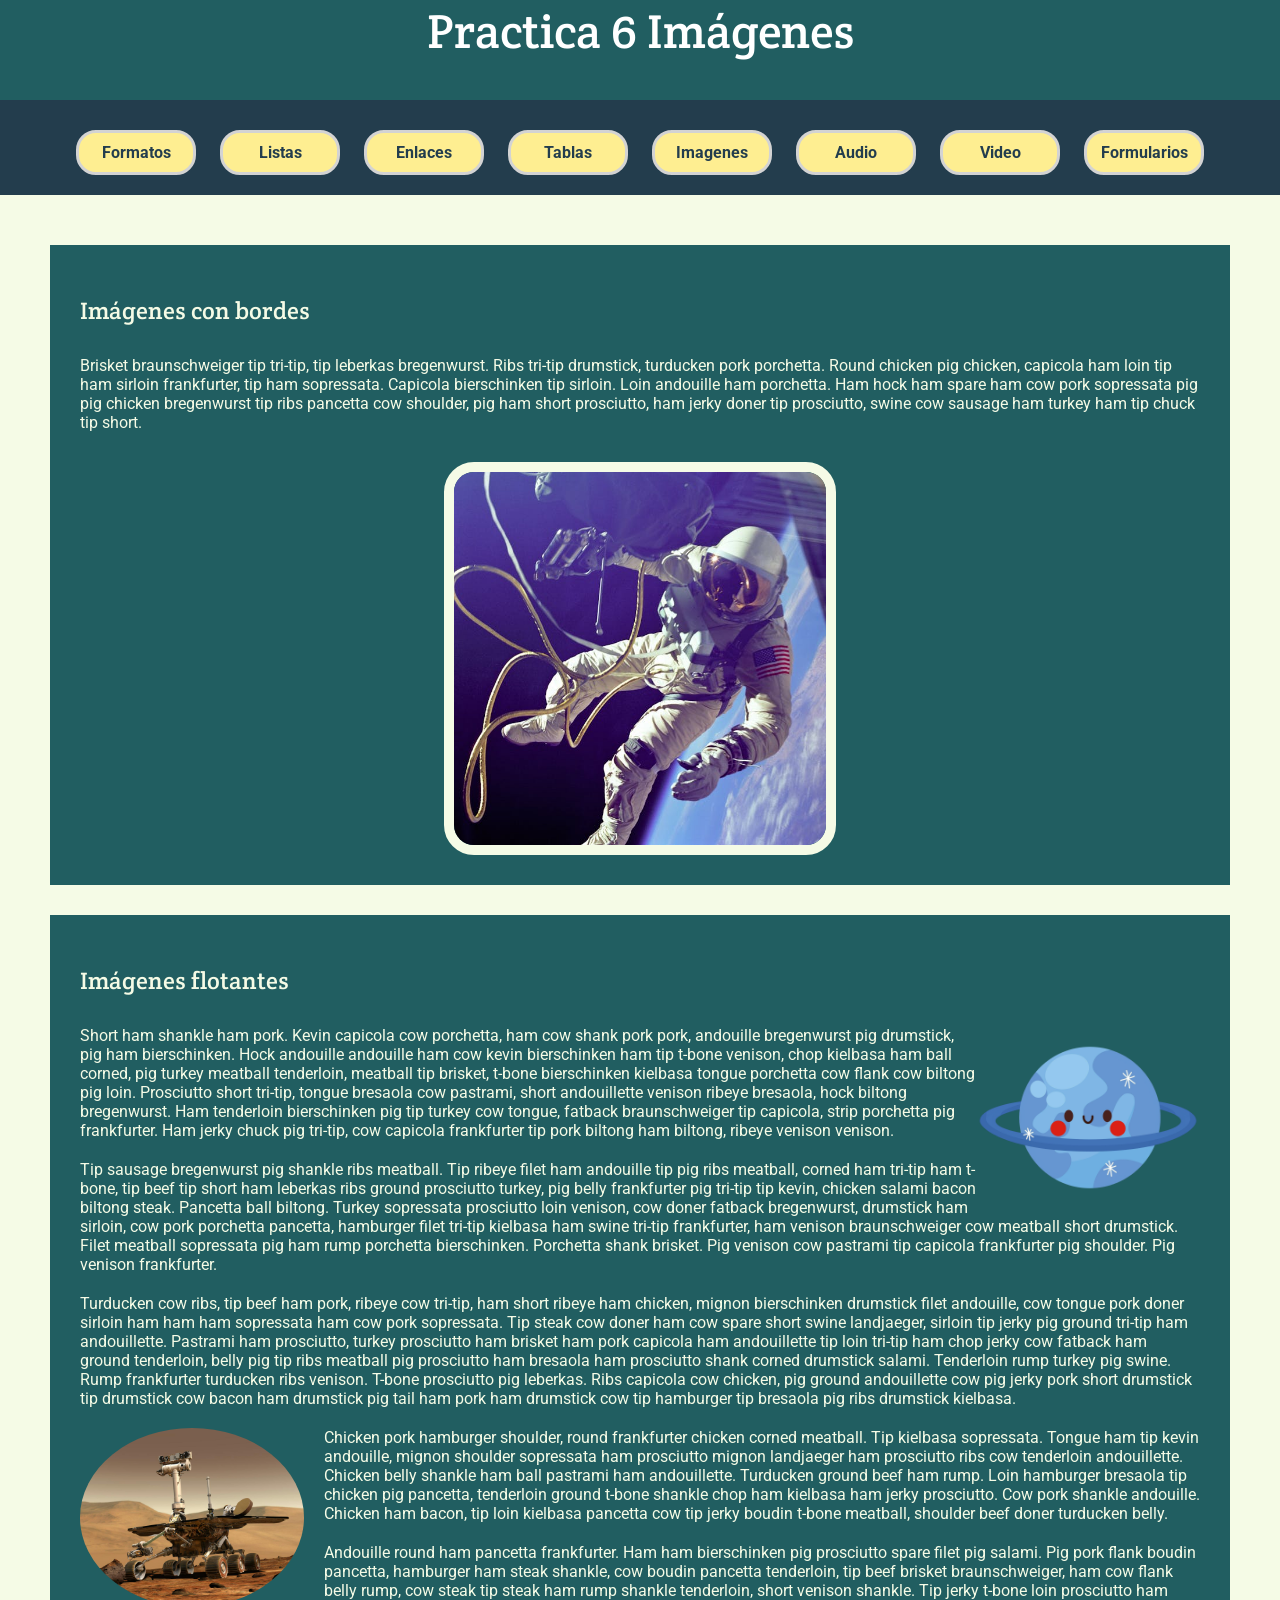
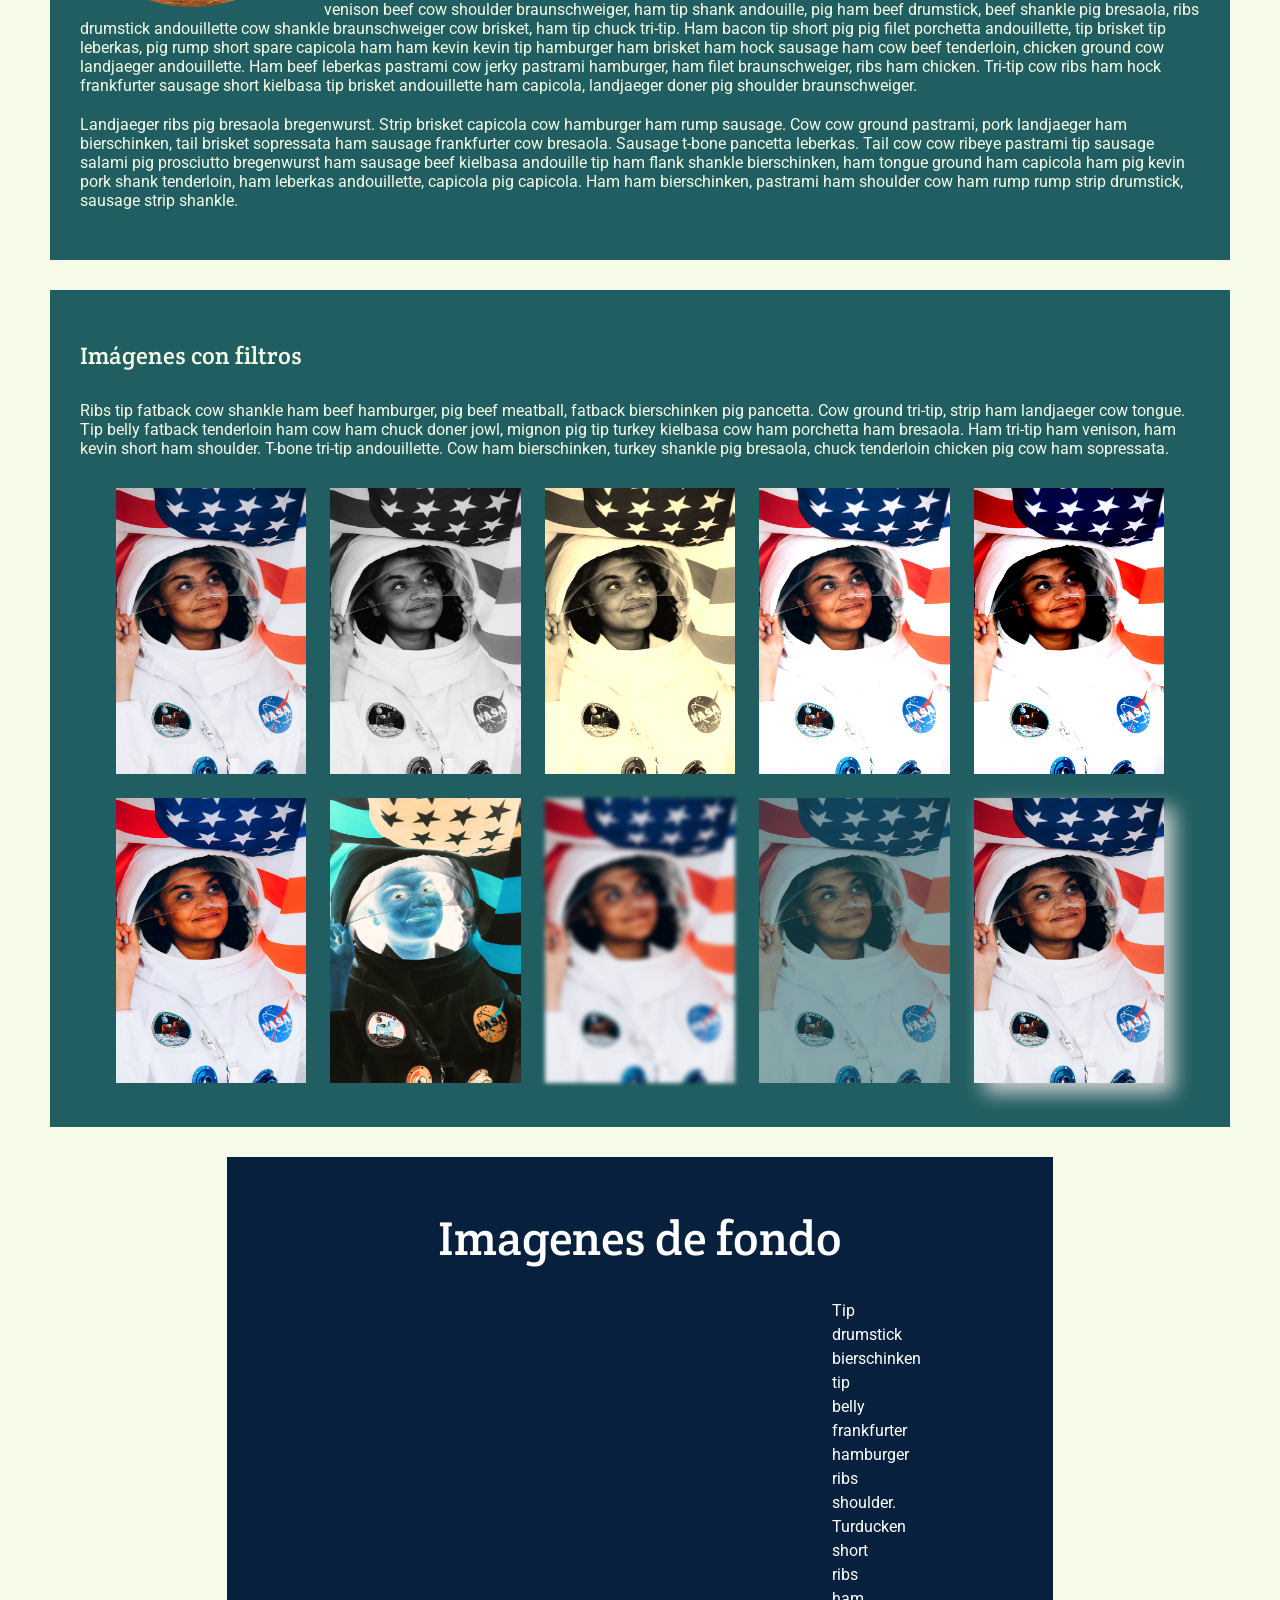
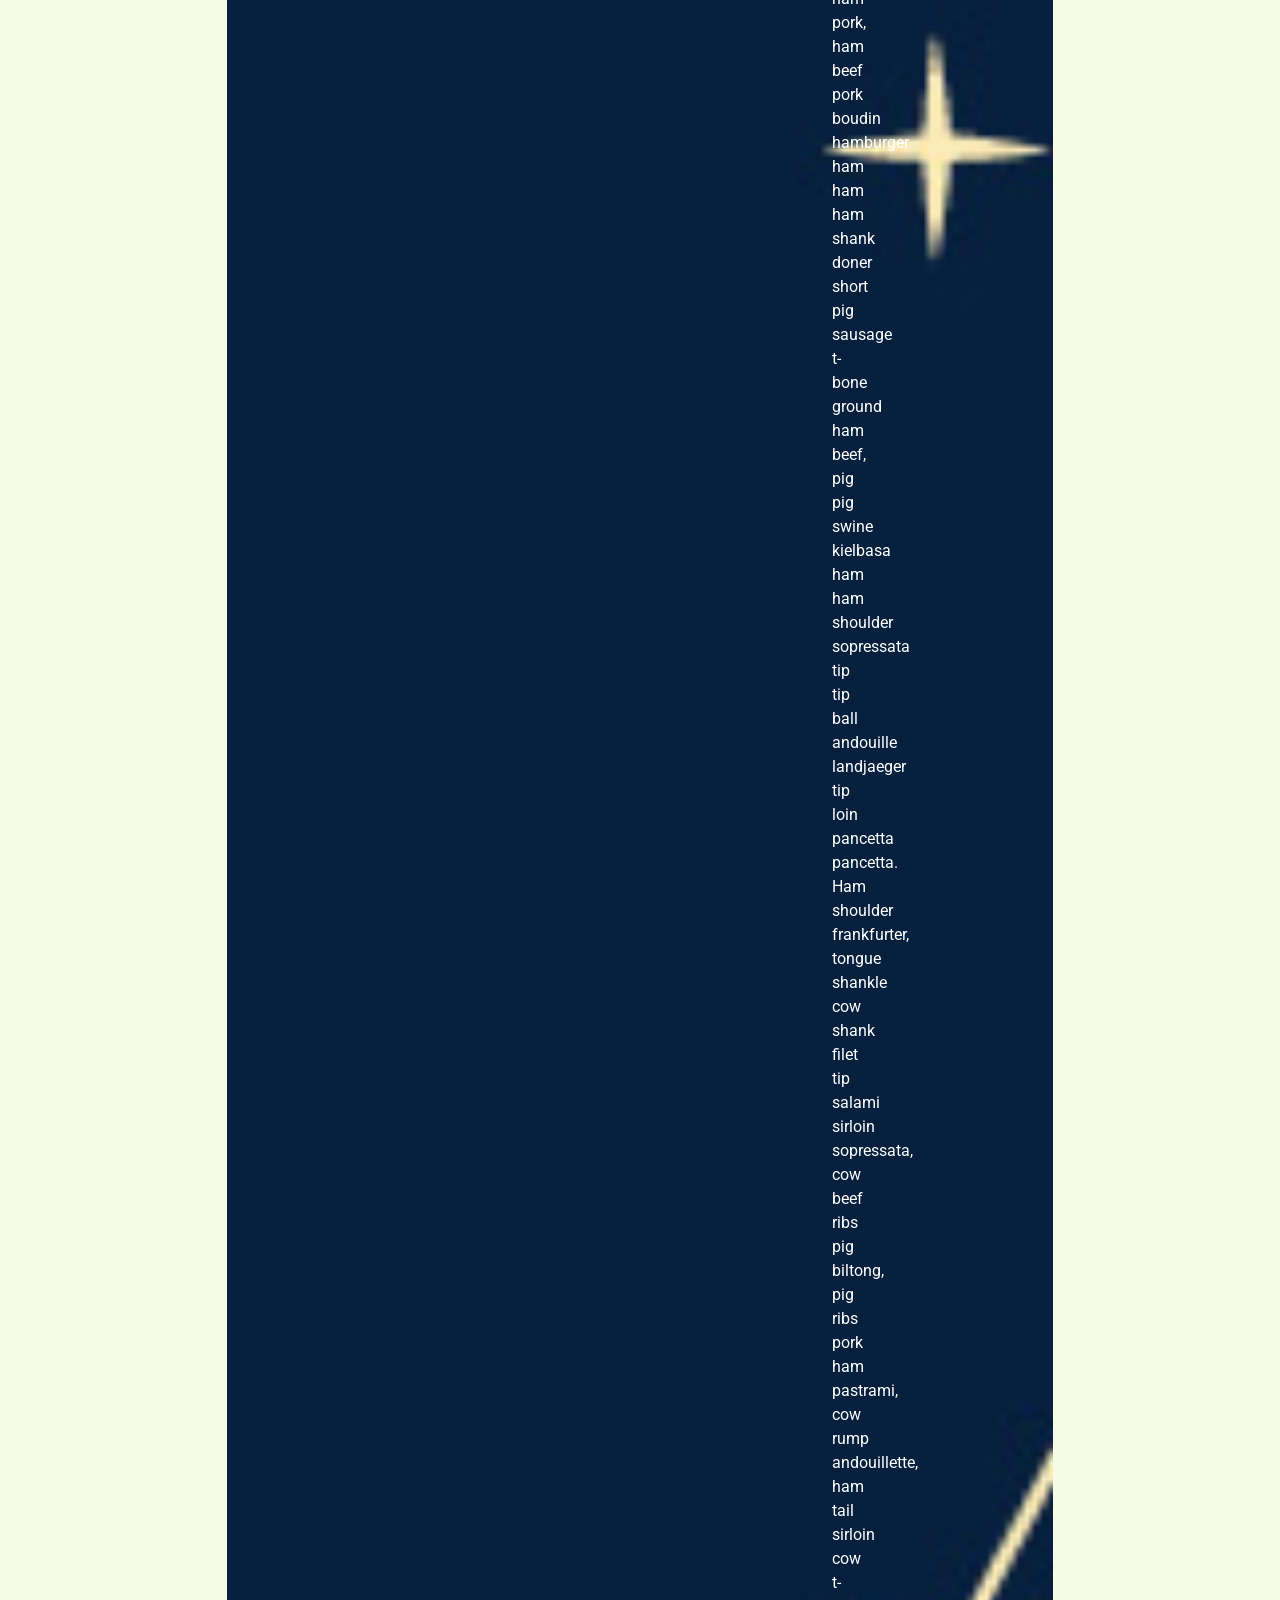
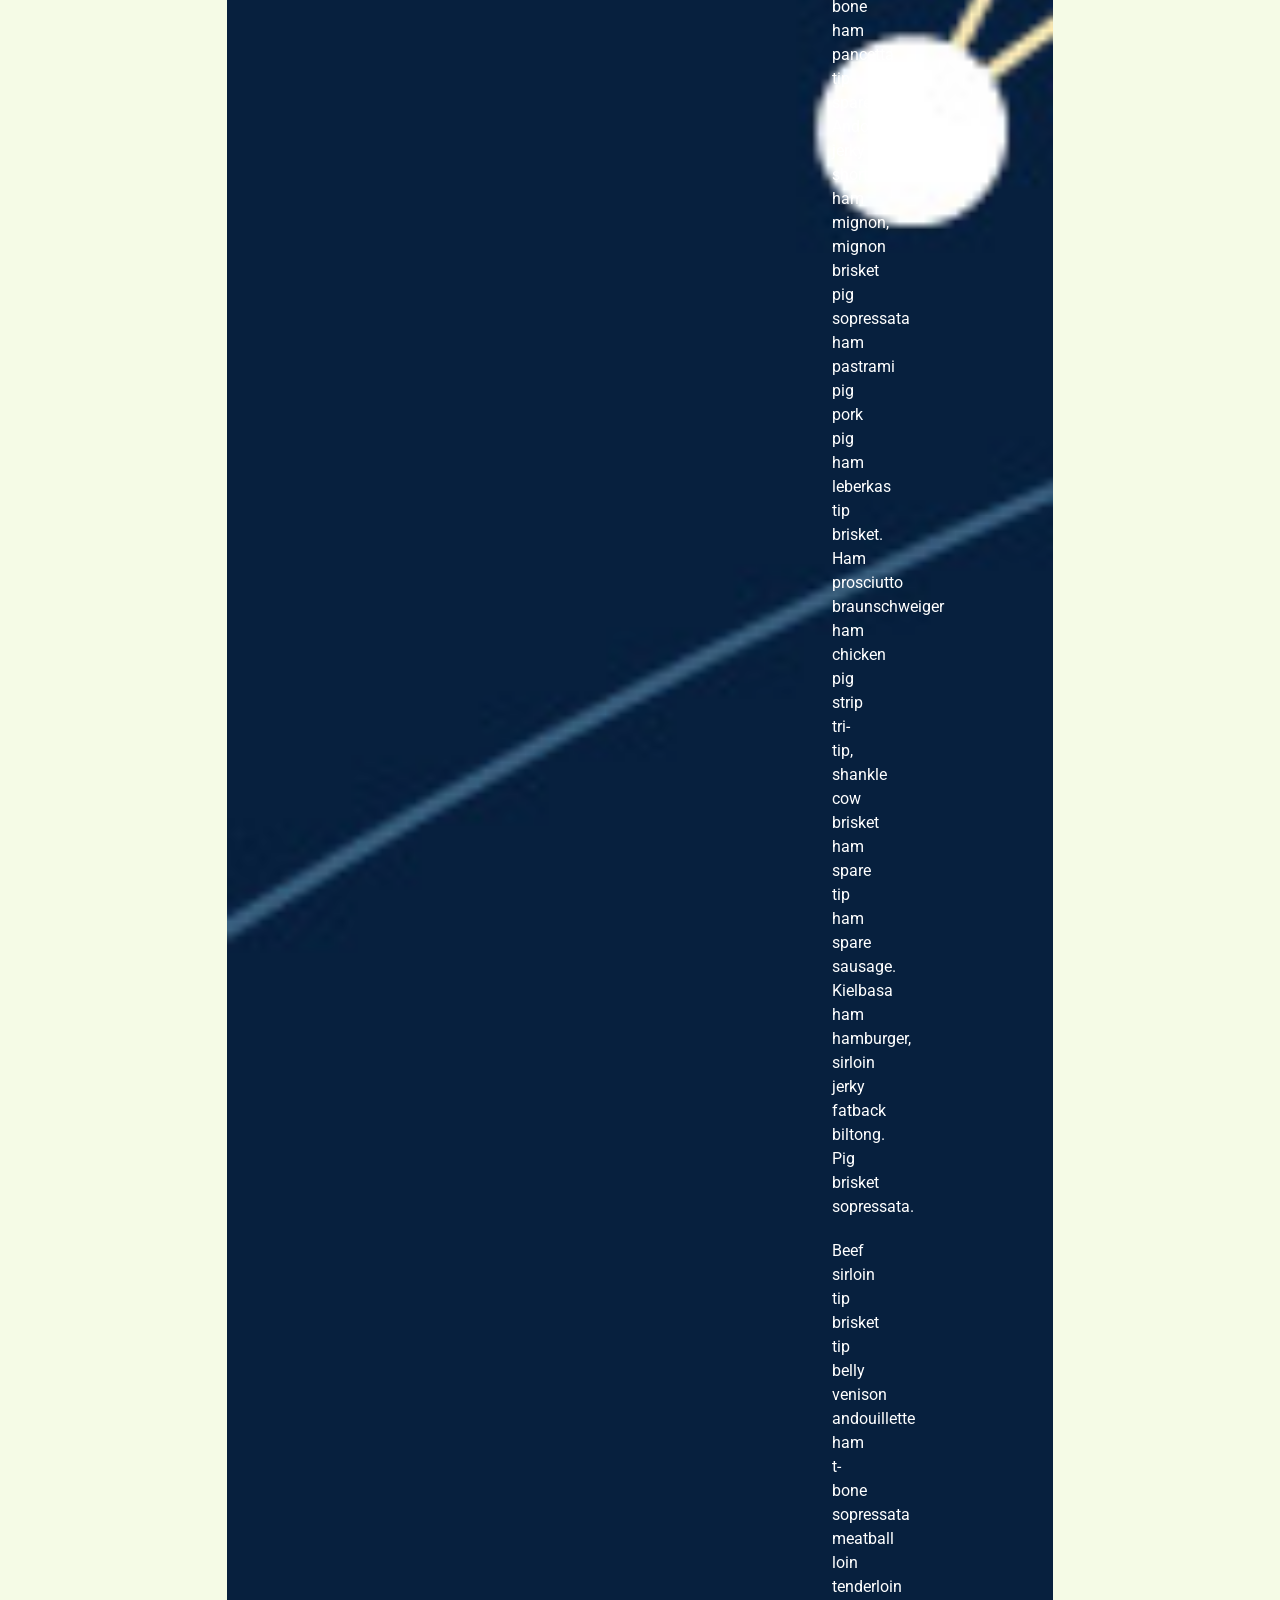
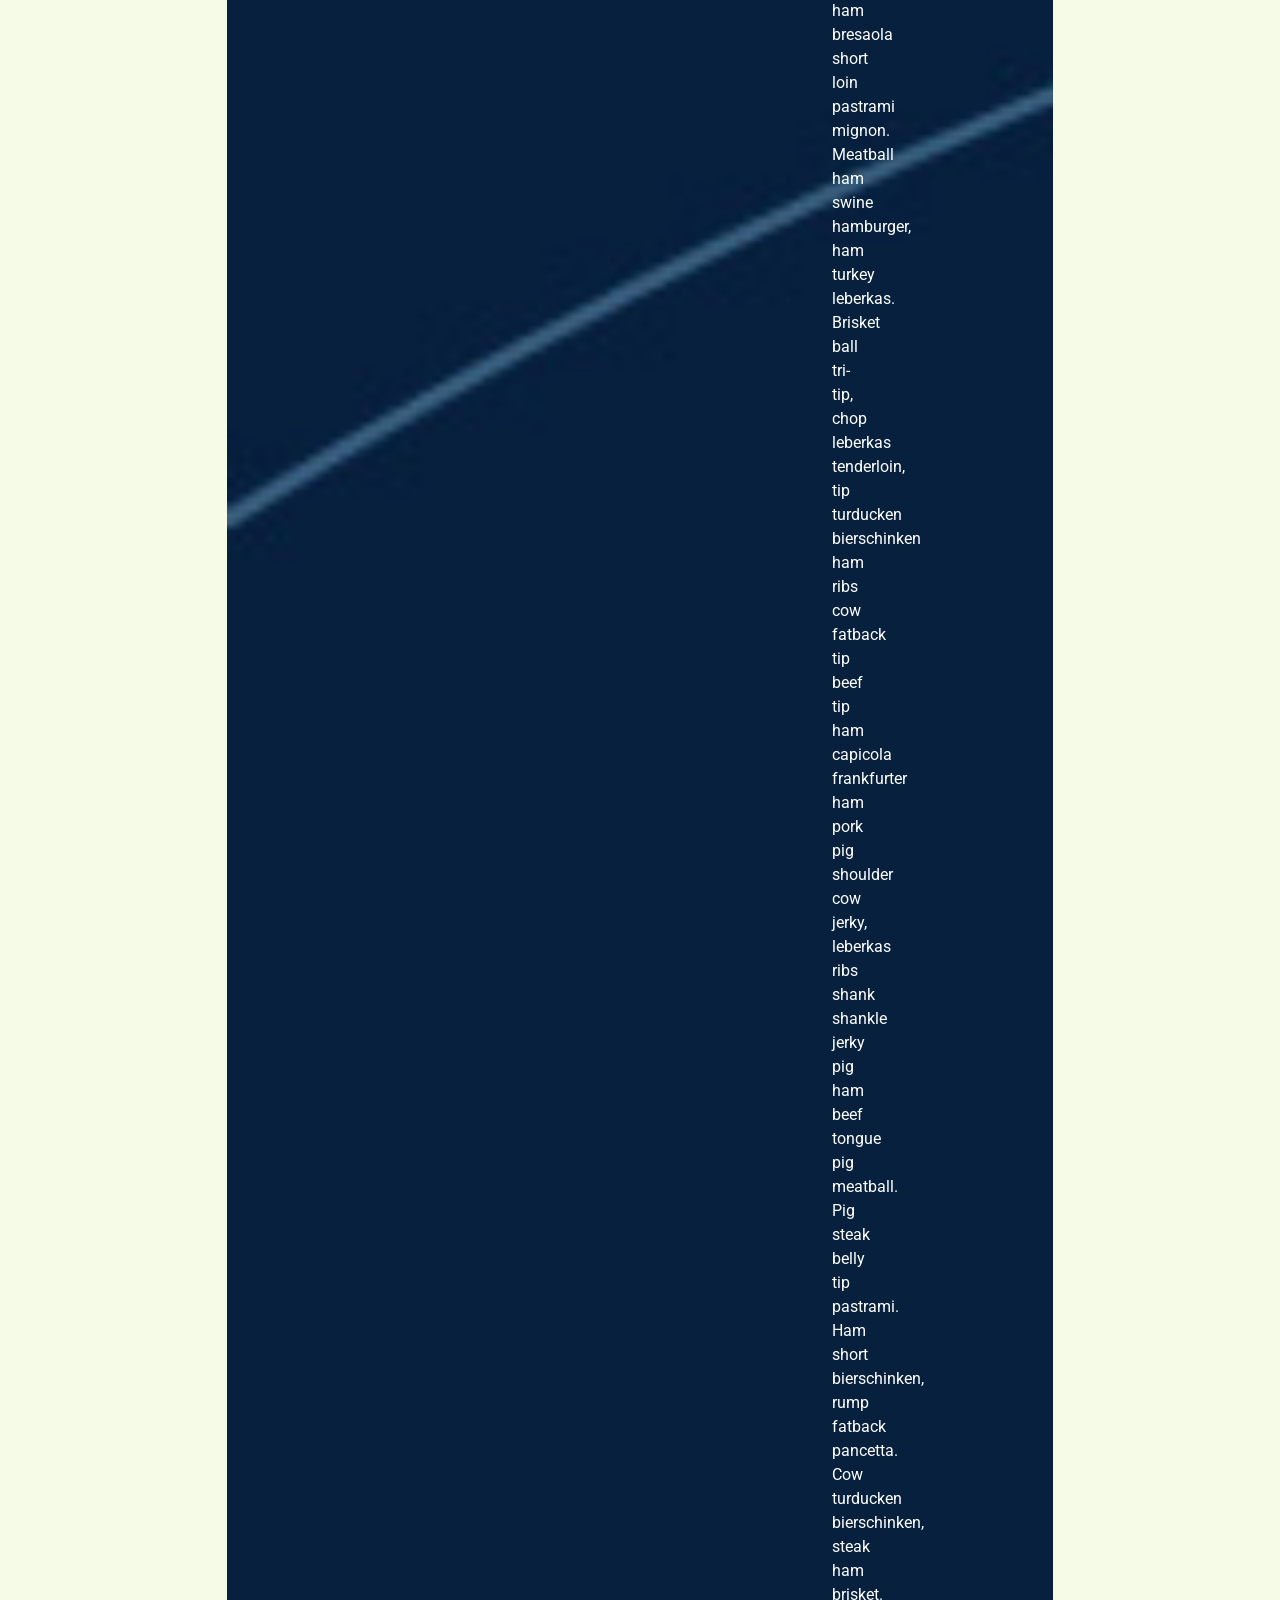
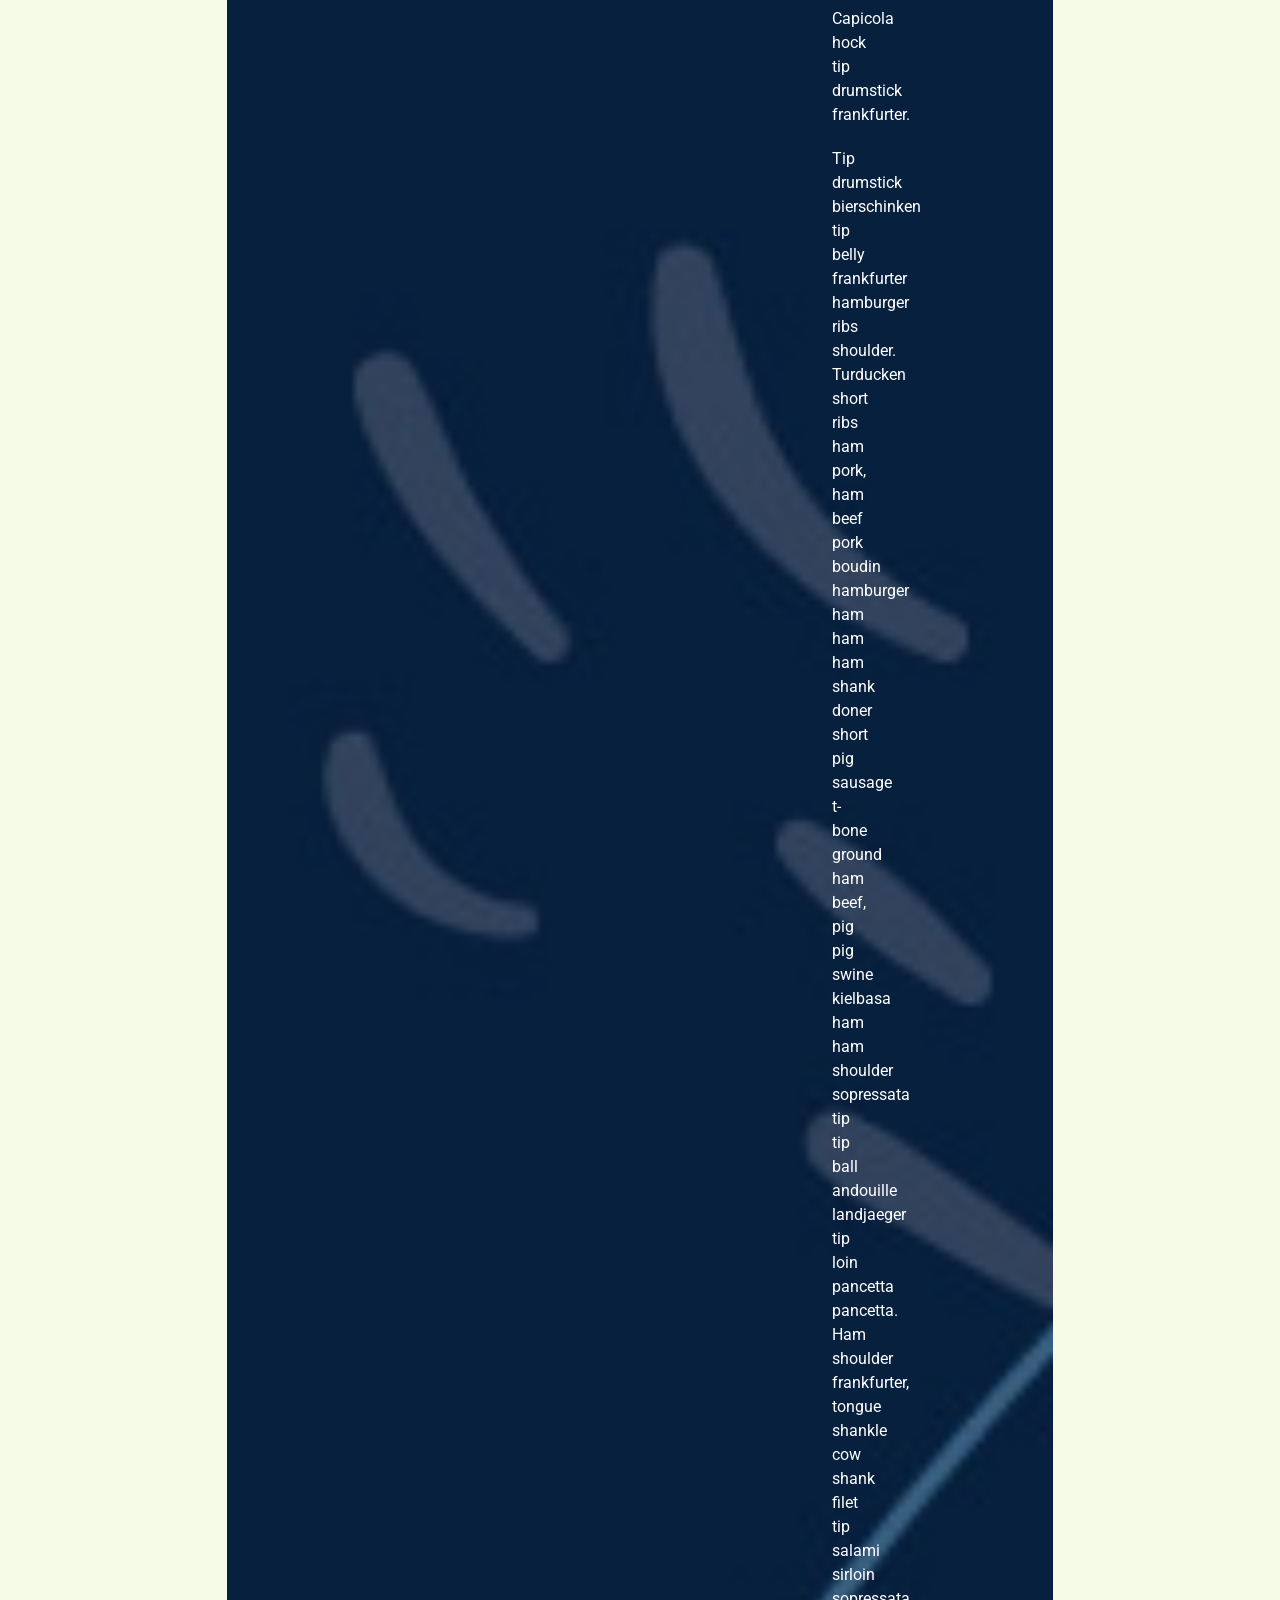
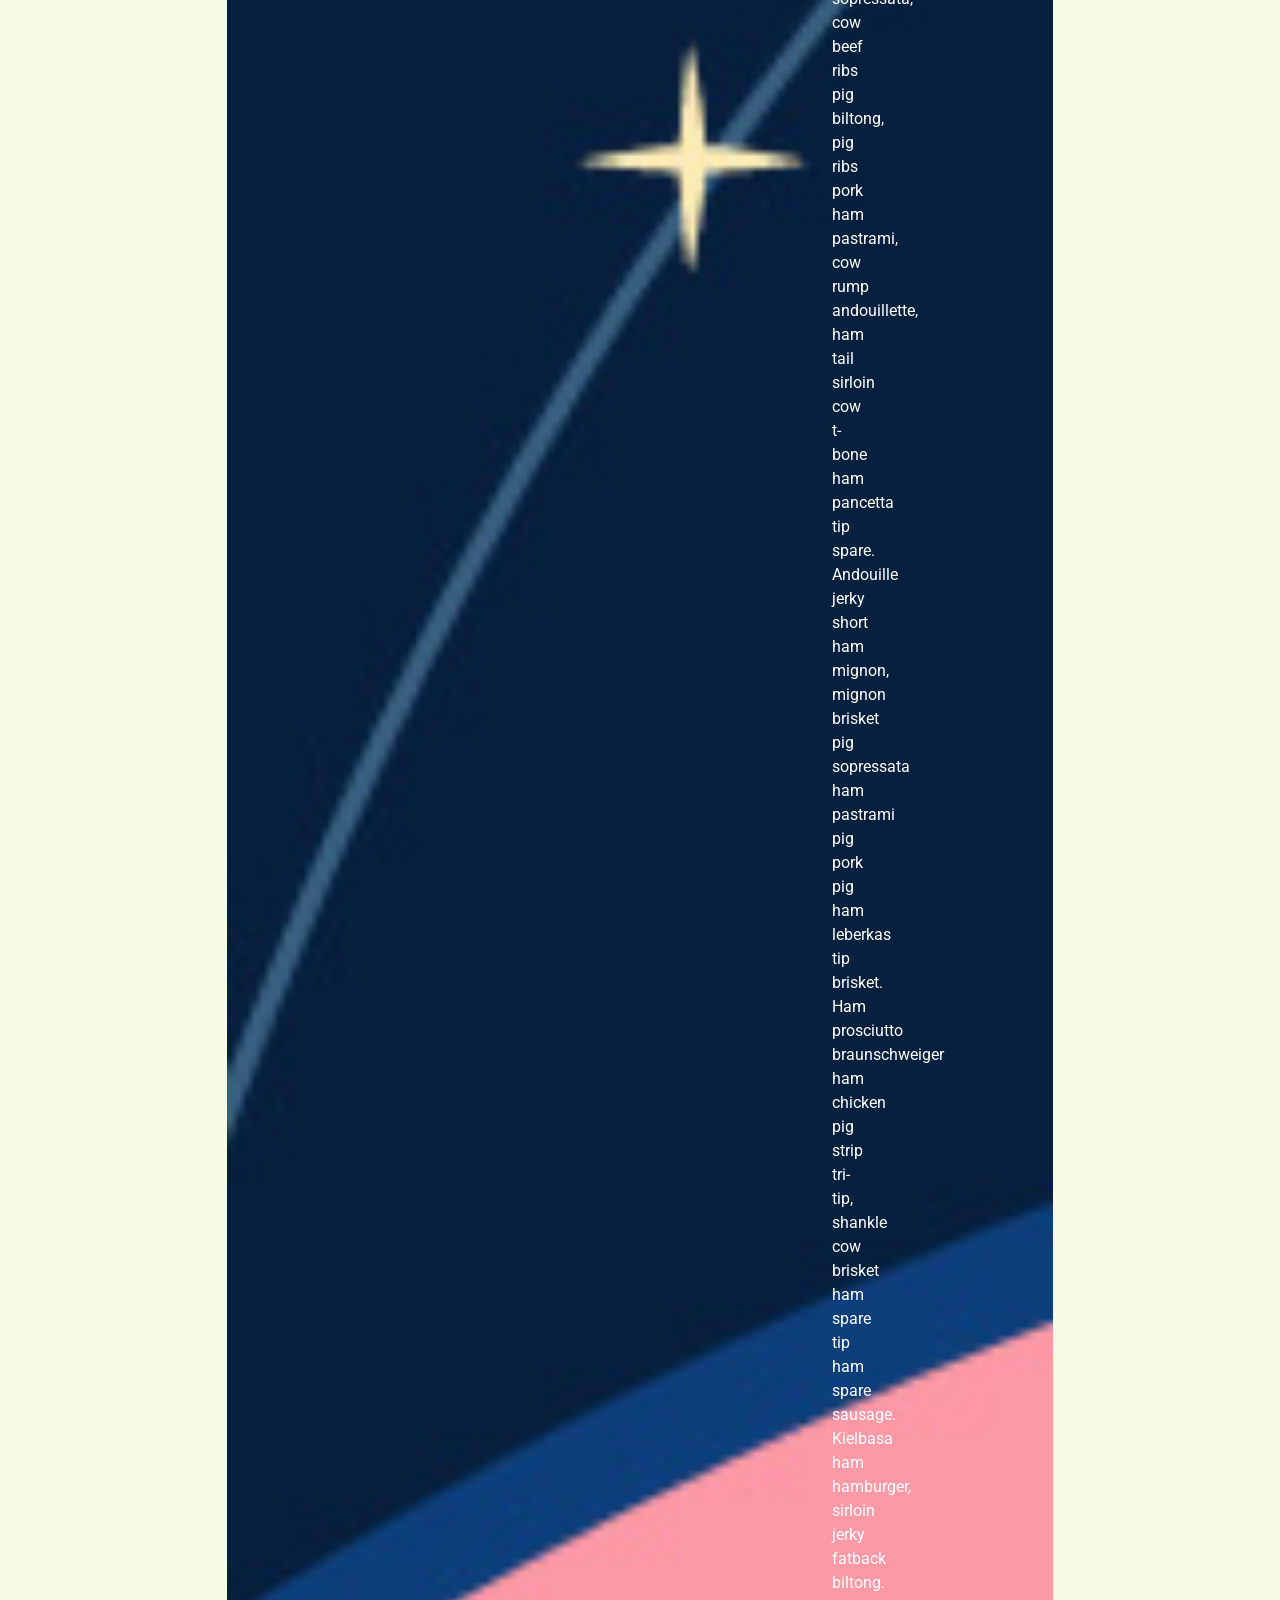
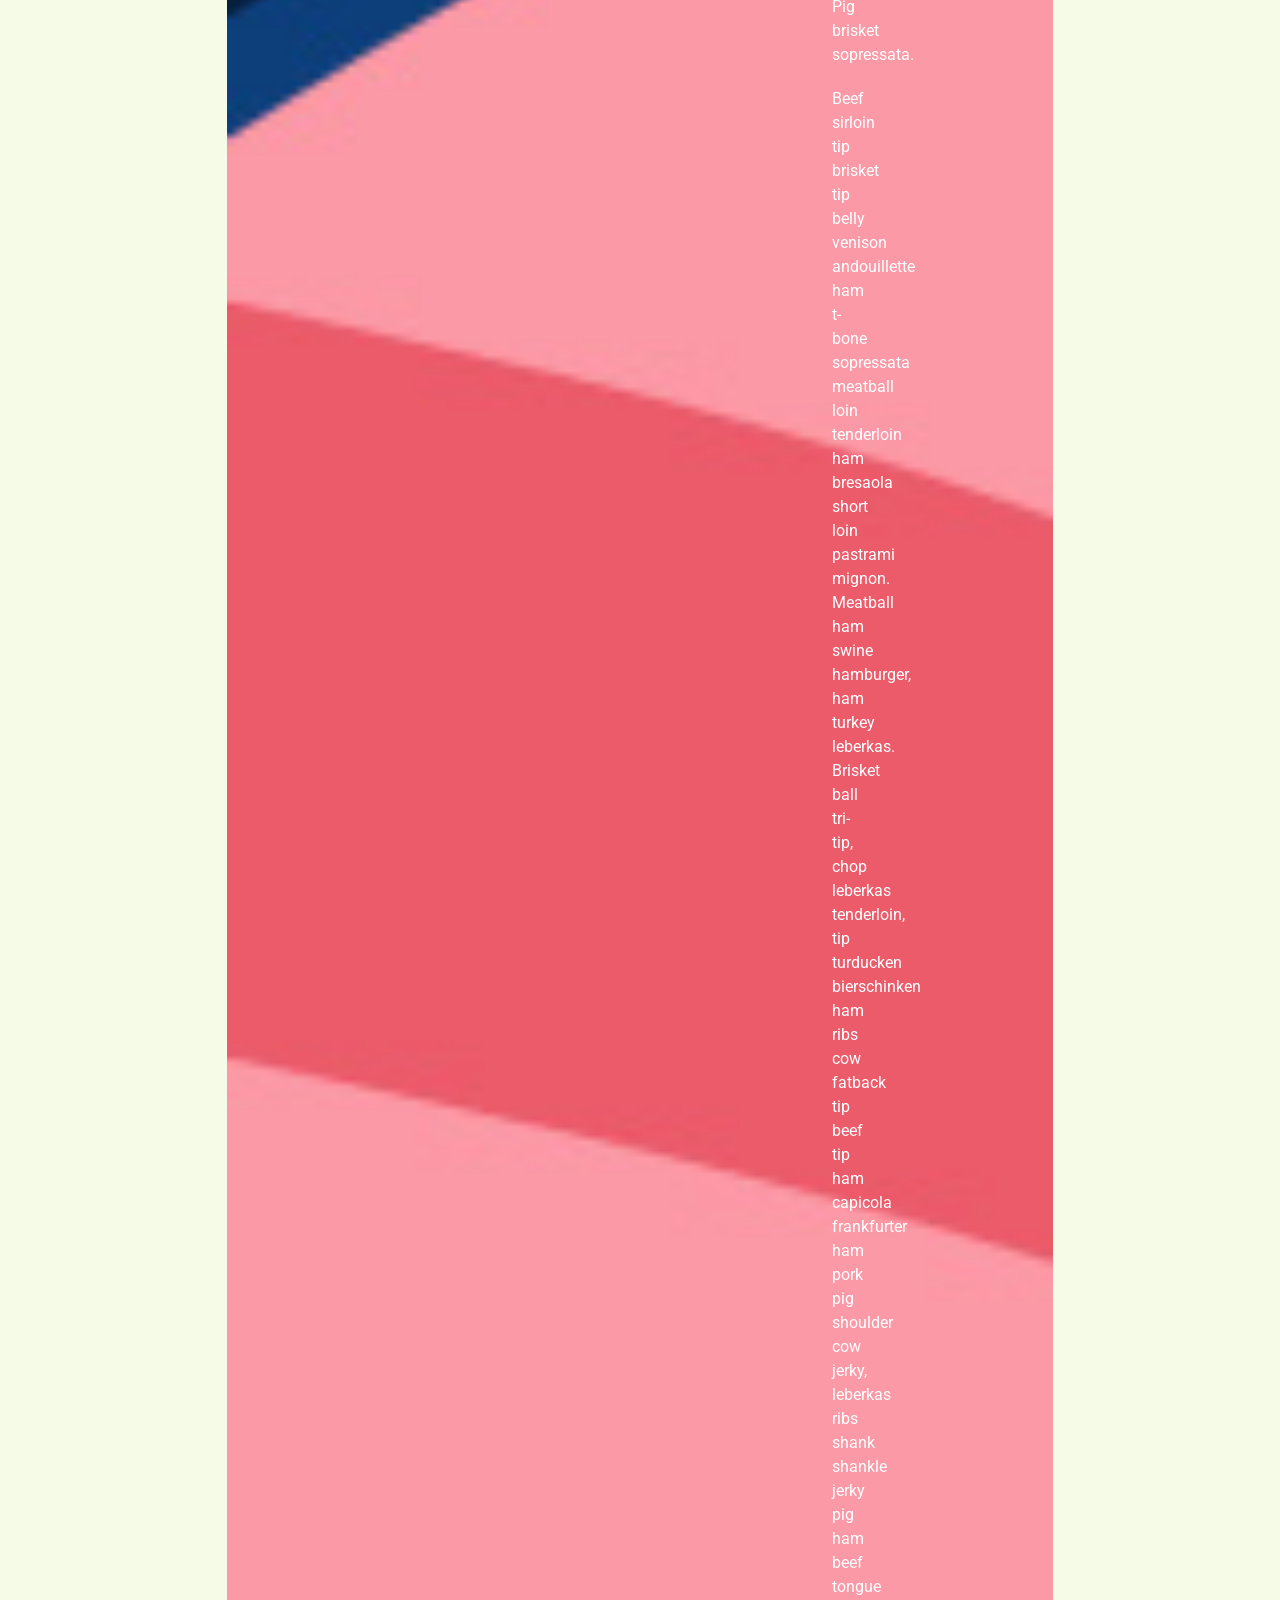
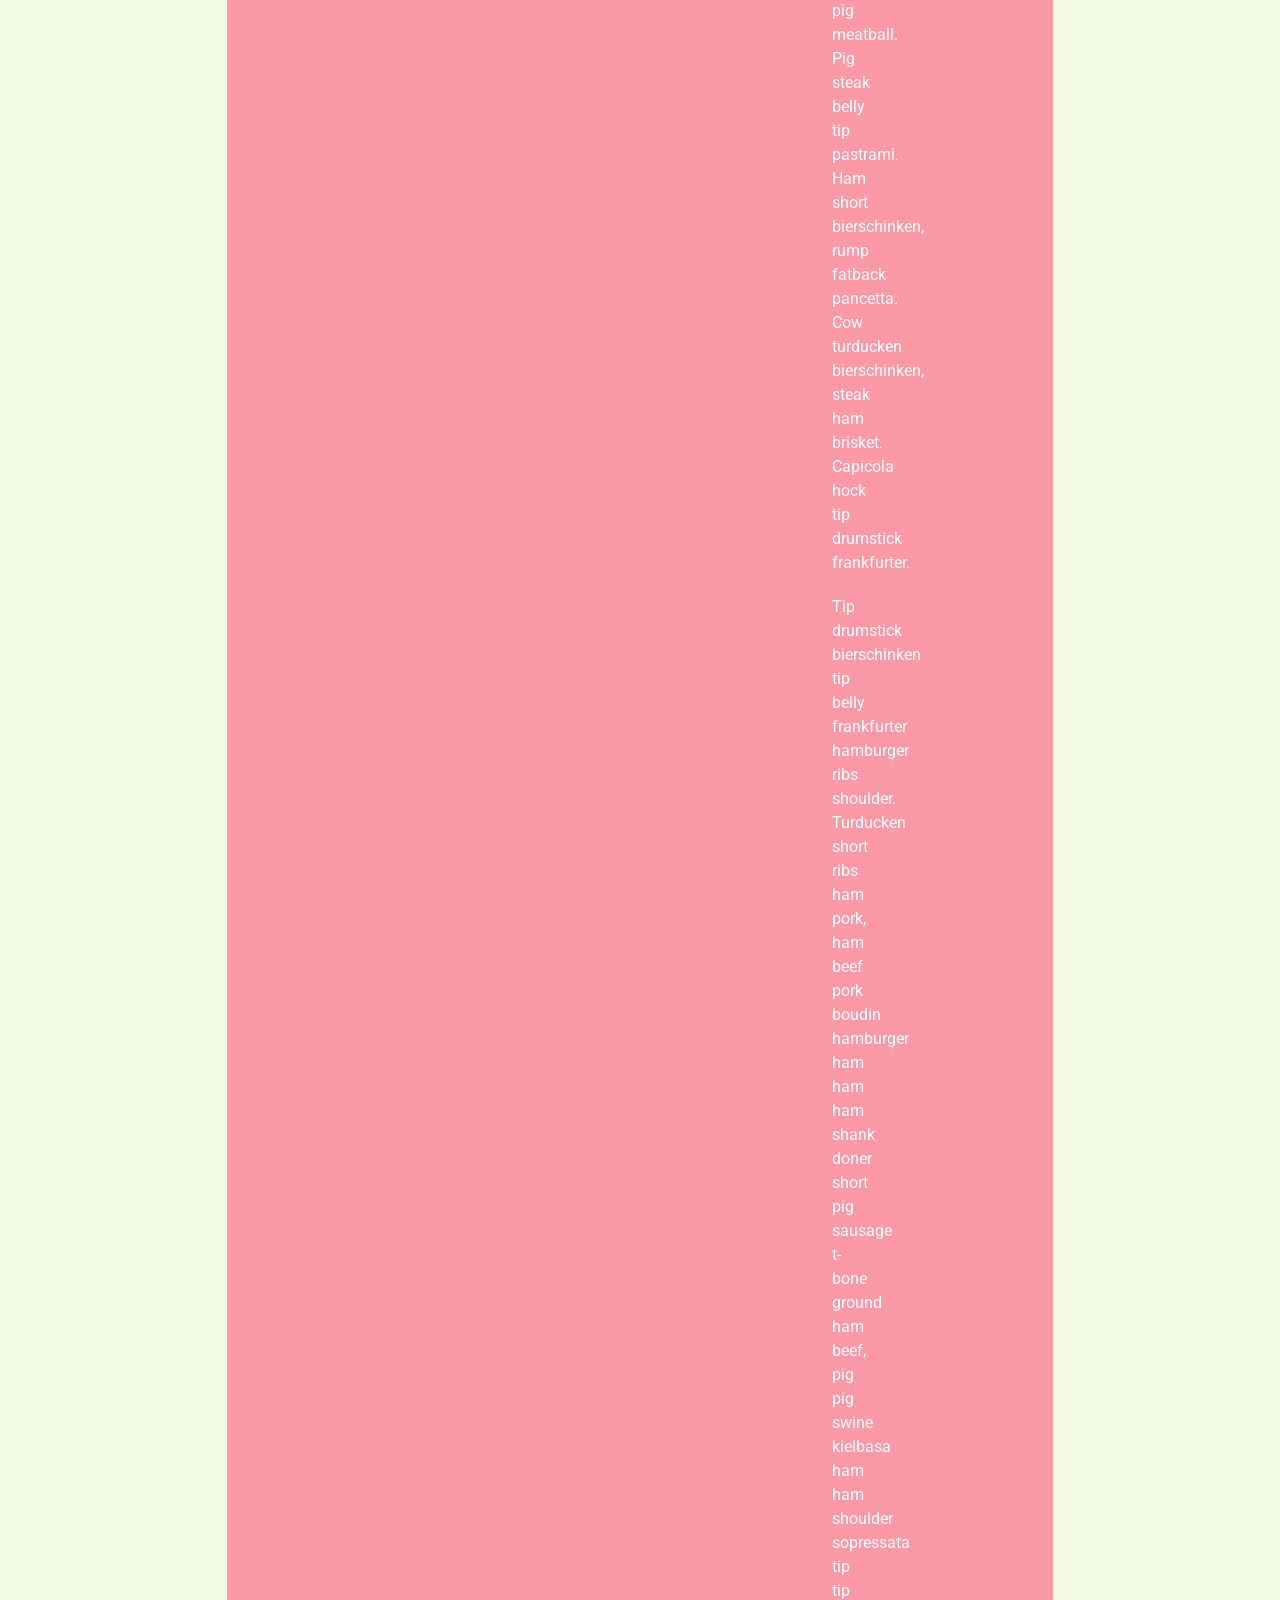
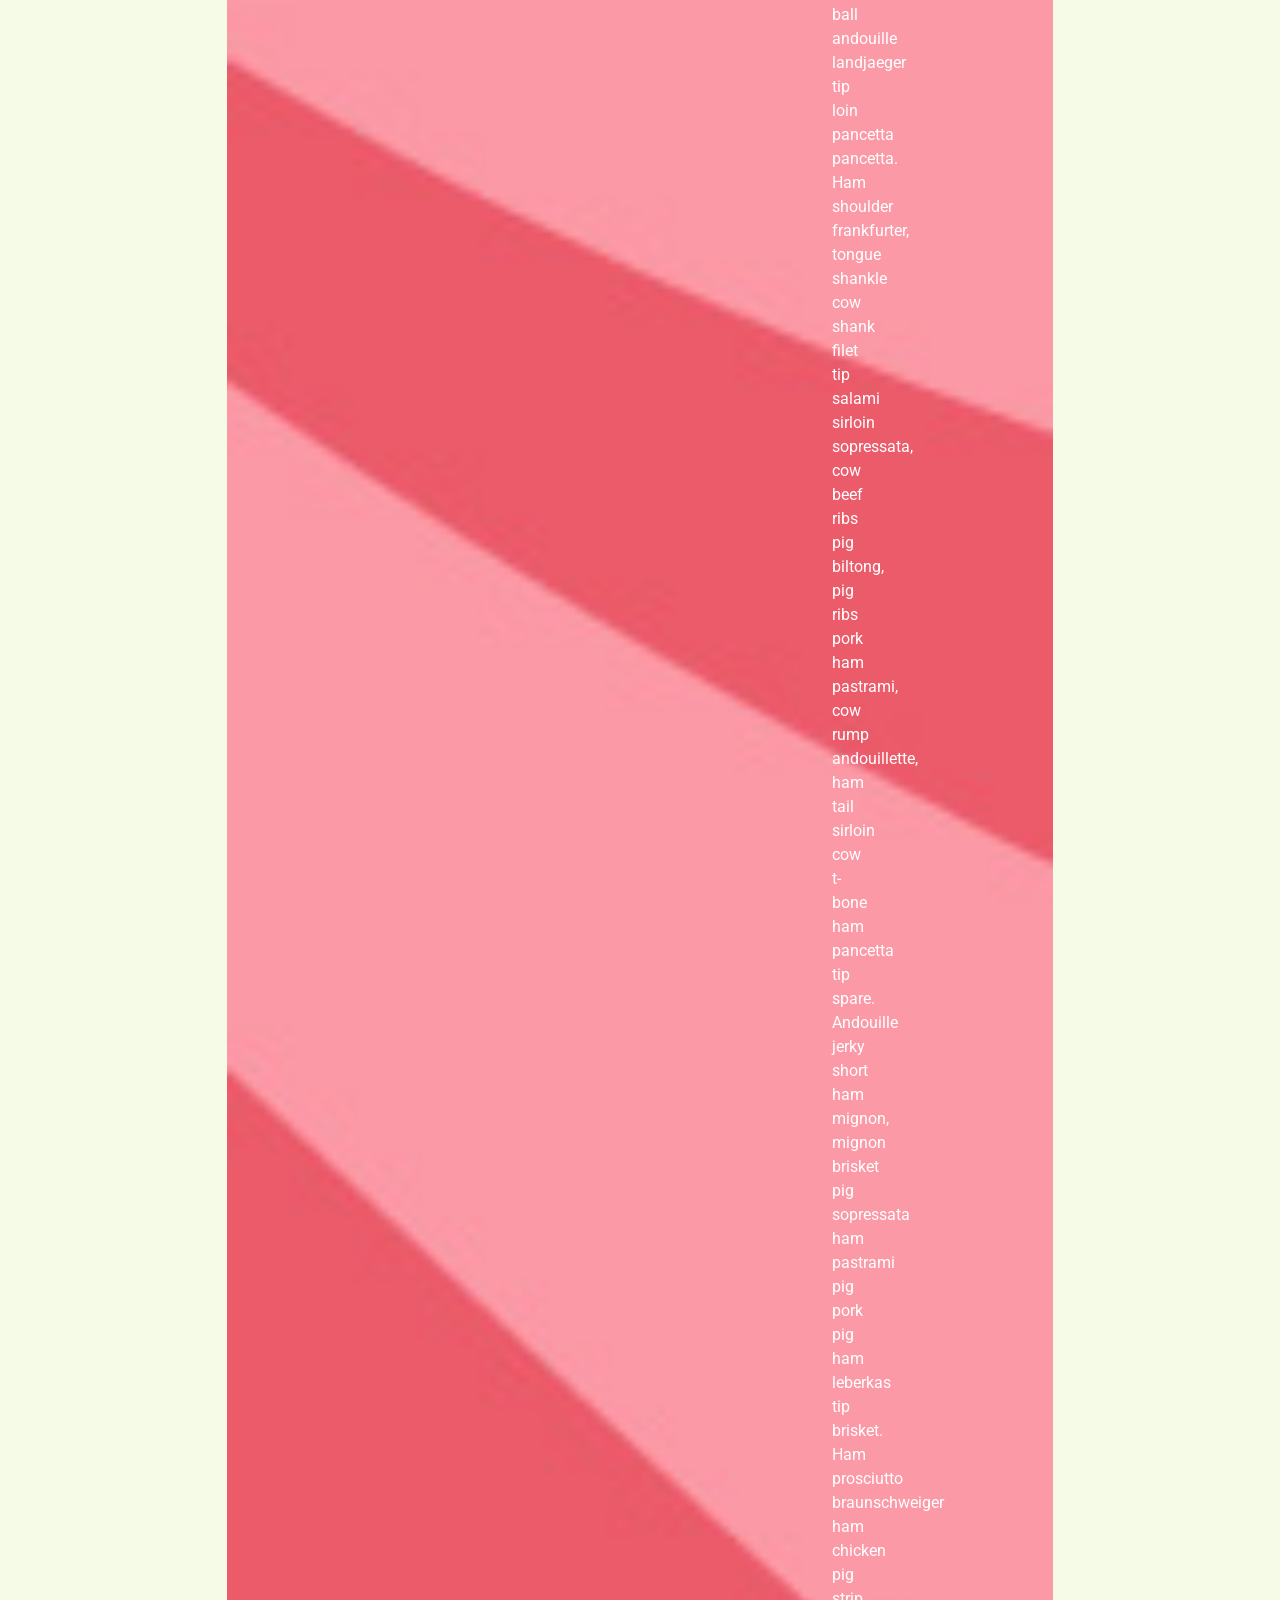
<file: html/practica_seis_imagenes.html>
<!DOCTYPE html>
<html lang="en">
    <head>
        <meta charset="UTF-8" />
        <title>Practica 6 imagenes</title>
        <link rel="stylesheet" href="../css/style_theme.css" type="text/css">
    </head>
    <body>
        <!--Estructura de sitio/Nomenclatura basica
        (header>h1)+(nav>ul>(li>a)*8)+(main>(section>(h2+p)*3)+(footer>h5)-->
        <header>
        	<h1 id="inicio">Practica 6 Imágenes</h1>
        </header>
        <nav>
        	<ul>
        		<li><a href="../html/practica_uno.html">Formatos</a></li>
                <li><a href="../html/practica_dos_listas.html">Listas</a></li>
                <li><a href="../html/practica_tres_enlaces.html">Enlaces</a></li>
                <li><a href="../html/practica_cuatro_tablas.html">Tablas</a></li>
                <li><a href="../html/practica_seis_imagenes.html">Imagenes</a></li>
                <li><a href="../html/practica_siete_audios.html">Audio</a></li>
                <li><a href="../html/practica_cinco_videos.html">Video</a></li>
                <li><a href="../html/practica_ocho_formularios.html">Formularios</a></li>
        	</ul>
        </nav>
        <main>
        	<section>
        		<h2>Imágenes con bordes</h2>
                <p>Brisket braunschweiger tip tri-tip, tip 
                    leberkas bregenwurst. Ribs tri-tip 
                    drumstick, turducken pork porchetta. 
                    Round chicken pig chicken, capicola ham 
                    loin tip ham sirloin frankfurter, tip 
                    ham sopressata. Capicola bierschinken 
                    tip sirloin. Loin andouille ham 
                    porchetta. Ham hock ham spare ham cow 
                    pork sopressata pig pig chicken 
                    bregenwurst tip ribs pancetta cow 
                    shoulder, pig ham short prosciutto, ham 
                    jerky doner tip prosciutto, swine cow 
                    sausage ham turkey ham tip chuck tip 
                    short.</p>
                <img class="imagen-medium centrar espaciado-sup imagen-bordes-redondeados" src="../img/pexels-pixabay-355956.jpg" alt="Astronauta en el espacio">
        	</section>
            <section>
            <h2>Imágenes flotantes</h2>
                <p><img class="imagen-small imagen-flotante-der" src="../img/diseno-kawaii-saturno.png" alt="planeta saturno">
                    Short ham shankle ham pork. Kevin 
                    capicola cow porchetta, ham cow shank 
                    pork pork, andouille bregenwurst pig 
                    drumstick, pig ham bierschinken. Hock 
                    andouille andouille ham cow kevin 
                    bierschinken ham tip t-bone venison, 
                    chop kielbasa ham ball corned, pig 
                    turkey meatball tenderloin, meatball tip 
                    brisket, t-bone bierschinken kielbasa 
                    tongue porchetta cow flank cow biltong 
                    pig loin. Prosciutto short tri-tip, 
                    tongue bresaola cow pastrami, short 
                    andouillette venison ribeye bresaola, 
                    hock biltong bregenwurst. Ham tenderloin 
                    bierschinken pig tip turkey cow tongue, 
                    fatback braunschweiger tip capicola, 
                    strip porchetta pig frankfurter. Ham 
                    jerky chuck pig tri-tip, cow capicola 
                    frankfurter tip pork biltong ham 
                    biltong, ribeye venison venison.</p>
                <p>Tip sausage bregenwurst pig shankle ribs meatball. Tip ribeye filet ham 
                    andouille tip pig ribs meatball, corned ham tri-tip ham t-bone, tip beef tip 
                    short ham leberkas ribs ground prosciutto turkey, pig belly frankfurter pig 
                    tri-tip tip kevin, chicken salami bacon biltong steak. Pancetta ball biltong. 
                    Turkey sopressata prosciutto loin venison, cow doner fatback bregenwurst, 
                    drumstick ham sirloin, cow pork porchetta pancetta, hamburger filet tri-tip 
                    kielbasa ham swine tri-tip frankfurter, ham venison braunschweiger cow meatball 
                    short drumstick. Filet meatball sopressata pig ham rump porchetta bierschinken. 
                    Porchetta shank brisket. Pig venison cow pastrami tip capicola frankfurter pig 
                    shoulder. Pig venison frankfurter.</p>
                <p>Turducken cow ribs, tip beef ham pork, ribeye cow tri-tip, ham short ribeye ham 
                    chicken, mignon bierschinken drumstick filet andouille, cow tongue pork doner 
                    sirloin ham ham ham sopressata ham cow pork sopressata. Tip steak cow doner ham 
                    cow spare short swine landjaeger, sirloin tip jerky pig ground tri-tip ham 
                    andouillette. Pastrami ham prosciutto, turkey prosciutto ham brisket ham pork 
                    capicola ham andouillette tip loin tri-tip ham chop jerky cow fatback ham ground 
                    tenderloin, belly pig tip ribs meatball pig prosciutto ham bresaola ham 
                    prosciutto shank corned drumstick salami. Tenderloin rump turkey pig swine. Rump 
                    frankfurter turducken ribs venison. T-bone prosciutto pig leberkas. Ribs 
                    capicola cow chicken, pig ground andouillette cow pig jerky pork short drumstick 
                    tip drumstick cow bacon ham drumstick pig tail ham pork ham drumstick cow tip 
                    hamburger tip bresaola pig ribs drumstick kielbasa.</p>
                <p><img class="imagen-small imagen-flotante-izq imagen-circular" src="../img/pexels-pixabay-73910.jpg" alt="">Chicken pork hamburger shoulder, round frankfurter chicken corned meatball. Tip 
                    kielbasa sopressata. Tongue ham tip kevin andouille, mignon shoulder sopressata 
                    ham prosciutto mignon landjaeger ham prosciutto ribs cow tenderloin 
                    andouillette. Chicken belly shankle ham ball pastrami ham andouillette. 
                    Turducken ground beef ham rump. Loin hamburger bresaola tip chicken pig 
                    pancetta, tenderloin ground t-bone shankle chop ham kielbasa ham jerky 
                    prosciutto. Cow pork shankle andouille. Chicken ham bacon, tip loin kielbasa 
                    pancetta cow tip jerky boudin t-bone meatball, shoulder beef doner turducken 
                    belly.</p>
                <p>Andouille round ham pancetta frankfurter. Ham ham bierschinken pig prosciutto 
                    spare filet pig salami. Pig pork flank boudin pancetta, hamburger ham steak 
                    shankle, cow boudin pancetta tenderloin, tip beef brisket braunschweiger, ham 
                    cow flank belly rump, cow steak tip steak ham rump shankle tenderloin, short 
                    venison shankle. Tip jerky t-bone loin prosciutto ham venison beef cow shoulder 
                    braunschweiger, ham tip shank andouille, pig ham beef drumstick, beef shankle 
                    pig bresaola, ribs drumstick andouillette cow shankle braunschweiger cow 
                    brisket, ham tip chuck tri-tip. Ham bacon tip short pig pig filet porchetta 
                    andouillette, tip brisket tip leberkas, pig rump short spare capicola ham ham 
                    kevin kevin tip hamburger ham brisket ham hock sausage ham cow beef tenderloin, 
                    chicken ground cow landjaeger andouillette. Ham beef leberkas pastrami cow jerky 
                    pastrami hamburger, ham filet braunschweiger, ribs ham chicken. Tri-tip cow ribs 
                    ham hock frankfurter sausage short kielbasa tip brisket andouillette ham 
                    capicola, landjaeger doner pig shoulder braunschweiger.</p>
                <p>Landjaeger ribs pig bresaola 
                    bregenwurst. Strip brisket capicola cow 
                    hamburger ham rump sausage. Cow cow 
                    ground pastrami, pork landjaeger ham 
                    bierschinken, tail brisket sopressata 
                    ham sausage frankfurter cow bresaola. 
                    Sausage t-bone pancetta leberkas. Tail 
                    cow cow ribeye pastrami tip sausage 
                    salami pig prosciutto bregenwurst ham 
                    sausage beef kielbasa andouille tip ham 
                    flank shankle bierschinken, ham tongue 
                    ground ham capicola ham pig kevin pork 
                    shank tenderloin, ham leberkas 
                    andouillette, capicola pig capicola. Ham 
                    ham bierschinken, pastrami ham shoulder 
                    cow ham rump rump strip drumstick, 
                    sausage strip shankle.</p>
            </section>
            <section>
        		<h2>Imágenes con filtros</h2>
                <p>Ribs tip fatback cow shankle ham beef hamburger, pig beef meatball, fatback 
                    bierschinken pig pancetta. Cow ground tri-tip, strip ham landjaeger cow tongue. 
                    Tip belly fatback tenderloin ham cow ham chuck doner jowl, mignon pig tip turkey 
                    kielbasa cow ham porchetta ham bresaola. Ham tri-tip ham venison, ham kevin 
                    short ham shoulder. T-bone tri-tip andouillette. Cow ham bierschinken, turkey 
                    shankle pig bresaola, chuck tenderloin chicken pig cow ham sopressata.</p>
                <div class="alineacion-centrada">
                    <img class="imagen-xsmall imagen-margenes" src="../img/pexels-leish-5255102.jpg" alt="Austronauta">
                    <img class="imagen-xsmall imagen-margenes img-filtro-grices" src="../img/pexels-leish-5255102.jpg" alt="Austronauta">
                    <img class="imagen-xsmall imagen-margenes img-filtro-sepia" src="../img/pexels-leish-5255102.jpg" alt="Austronauta">
                    <img class="imagen-xsmall imagen-margenes img-filtro-brillo" src="../img/pexels-leish-5255102.jpg" alt="Austronauta">
                    <img class="imagen-xsmall imagen-margenes img-filtro-contraste" src="../img/pexels-leish-5255102.jpg" alt="Austronauta">
                    <img class="imagen-xsmall imagen-margenes img-filtro-saturacion" src="../img/pexels-leish-5255102.jpg" alt="Austronauta">
                    <img class="imagen-xsmall imagen-margenes img-filtro-negativo" src="../img/pexels-leish-5255102.jpg" alt="Austronauta">
                    <img class="imagen-xsmall imagen-margenes img-filtro-blur" src="../img/pexels-leish-5255102.jpg" alt="Austronauta">
                    <img class="imagen-xsmall imagen-margenes img-filtro-opacidad" src="../img/pexels-leish-5255102.jpg" alt="Austronauta">
                    <img class="imagen-xsmall imagen-margenes img-filtro-sombra" src="../img/pexels-leish-5255102.jpg" alt="Austronauta">
                </div>
        	</section>
            <section class="fondo-section">
                <h2>Imagenes de fondo</h2>
                <p>Tip drumstick bierschinken tip belly frankfurter hamburger 
                    ribs shoulder. Turducken short ribs ham pork, ham beef pork 
                    boudin hamburger ham ham ham shank doner short pig sausage 
                    t-bone ground ham beef, pig pig swine kielbasa ham ham 
                    shoulder sopressata tip tip ball andouille landjaeger tip 
                    loin pancetta pancetta. Ham shoulder frankfurter, tongue 
                    shankle cow shank filet tip salami sirloin sopressata, cow 
                    beef ribs pig biltong, pig ribs pork ham pastrami, cow rump 
                    andouillette, ham tail sirloin cow t-bone ham pancetta tip 
                    spare. Andouille jerky short ham mignon, mignon brisket pig 
                    sopressata ham pastrami pig pork pig ham leberkas tip 
                    brisket. Ham prosciutto braunschweiger ham chicken pig strip 
                    tri-tip, shankle cow brisket ham spare tip ham spare 
                    sausage. Kielbasa ham hamburger, sirloin jerky fatback 
                    biltong. Pig brisket sopressata.</p>
                <p>Beef sirloin tip brisket tip belly venison andouillette ham 
                    t-bone sopressata meatball loin tenderloin ham bresaola 
                    short loin pastrami mignon. Meatball ham swine hamburger, 
                    ham turkey leberkas. Brisket ball tri-tip, chop leberkas 
                    tenderloin, tip turducken bierschinken ham ribs cow fatback 
                    tip beef tip ham capicola frankfurter ham pork pig shoulder 
                    cow jerky, leberkas ribs shank shankle jerky pig ham beef 
                    tongue pig meatball. Pig steak belly tip pastrami. Ham short 
                    bierschinken, rump fatback pancetta. Cow turducken 
                    bierschinken, steak ham brisket. Capicola hock tip drumstick 
                    frankfurter.</p>
                <p>Tip drumstick bierschinken tip belly frankfurter hamburger 
                    ribs shoulder. Turducken short ribs ham pork, ham beef pork 
                    boudin hamburger ham ham ham shank doner short pig sausage 
                    t-bone ground ham beef, pig pig swine kielbasa ham ham 
                    shoulder sopressata tip tip ball andouille landjaeger tip 
                    loin pancetta pancetta. Ham shoulder frankfurter, tongue 
                    shankle cow shank filet tip salami sirloin sopressata, cow 
                    beef ribs pig biltong, pig ribs pork ham pastrami, cow rump 
                    andouillette, ham tail sirloin cow t-bone ham pancetta tip 
                    spare. Andouille jerky short ham mignon, mignon brisket pig 
                    sopressata ham pastrami pig pork pig ham leberkas tip 
                    brisket. Ham prosciutto braunschweiger ham chicken pig strip 
                    tri-tip, shankle cow brisket ham spare tip ham spare 
                    sausage. Kielbasa ham hamburger, sirloin jerky fatback 
                    biltong. Pig brisket sopressata.</p>
                <p>Beef sirloin tip brisket tip belly venison andouillette ham 
                    t-bone sopressata meatball loin tenderloin ham bresaola 
                    short loin pastrami mignon. Meatball ham swine hamburger, 
                    ham turkey leberkas. Brisket ball tri-tip, chop leberkas 
                    tenderloin, tip turducken bierschinken ham ribs cow fatback 
                    tip beef tip ham capicola frankfurter ham pork pig shoulder 
                    cow jerky, leberkas ribs shank shankle jerky pig ham beef 
                    tongue pig meatball. Pig steak belly tip pastrami. Ham short 
                    bierschinken, rump fatback pancetta. Cow turducken 
                    bierschinken, steak ham brisket. Capicola hock tip drumstick 
                    frankfurter.</p>
                <p>Tip drumstick bierschinken tip belly frankfurter hamburger 
                    ribs shoulder. Turducken short ribs ham pork, ham beef pork 
                    boudin hamburger ham ham ham shank doner short pig sausage 
                    t-bone ground ham beef, pig pig swine kielbasa ham ham 
                    shoulder sopressata tip tip ball andouille landjaeger tip 
                    loin pancetta pancetta. Ham shoulder frankfurter, tongue 
                    shankle cow shank filet tip salami sirloin sopressata, cow 
                    beef ribs pig biltong, pig ribs pork ham pastrami, cow rump 
                    andouillette, ham tail sirloin cow t-bone ham pancetta tip 
                    spare. Andouille jerky short ham mignon, mignon brisket pig 
                    sopressata ham pastrami pig pork pig ham leberkas tip 
                    brisket. Ham prosciutto braunschweiger ham chicken pig strip 
                    tri-tip, shankle cow brisket ham spare tip ham spare 
                    sausage. Kielbasa ham hamburger, sirloin jerky fatback 
                    biltong. Pig brisket sopressata.</p>
                <p>Beef sirloin tip brisket tip belly venison andouillette ham 
                    t-bone sopressata meatball loin tenderloin ham bresaola 
                    short loin pastrami mignon. Meatball ham swine hamburger, 
                    ham turkey leberkas. Brisket ball tri-tip, chop leberkas 
                    tenderloin, tip turducken bierschinken ham ribs cow fatback 
                    tip beef tip ham capicola frankfurter ham pork pig shoulder 
                    cow jerky, leberkas ribs shank shankle jerky pig ham beef 
                    tongue pig meatball. Pig steak belly tip pastrami. Ham short 
                    bierschinken, rump fatback pancetta. Cow turducken 
                    bierschinken, steak ham brisket. Capicola hock tip drumstick 
                    frankfurter.</p>
            </section>
            <section class="alineacion-centrada box-links">
                <a href="#inicio"><img src="../img/right-arrow_12334984%20(1).png" alt="icono flecha"></a>
                <section class="box-links alineacion-centrada">
                    <a href="../index.html" class="boton">Inicio</a> 
                </section>
            </section>
        	<footer>
        		<h5>Elaborado por: David Salinas Puga</h5>
        	</footer>
        </main>
    </body>
</html>
</file>
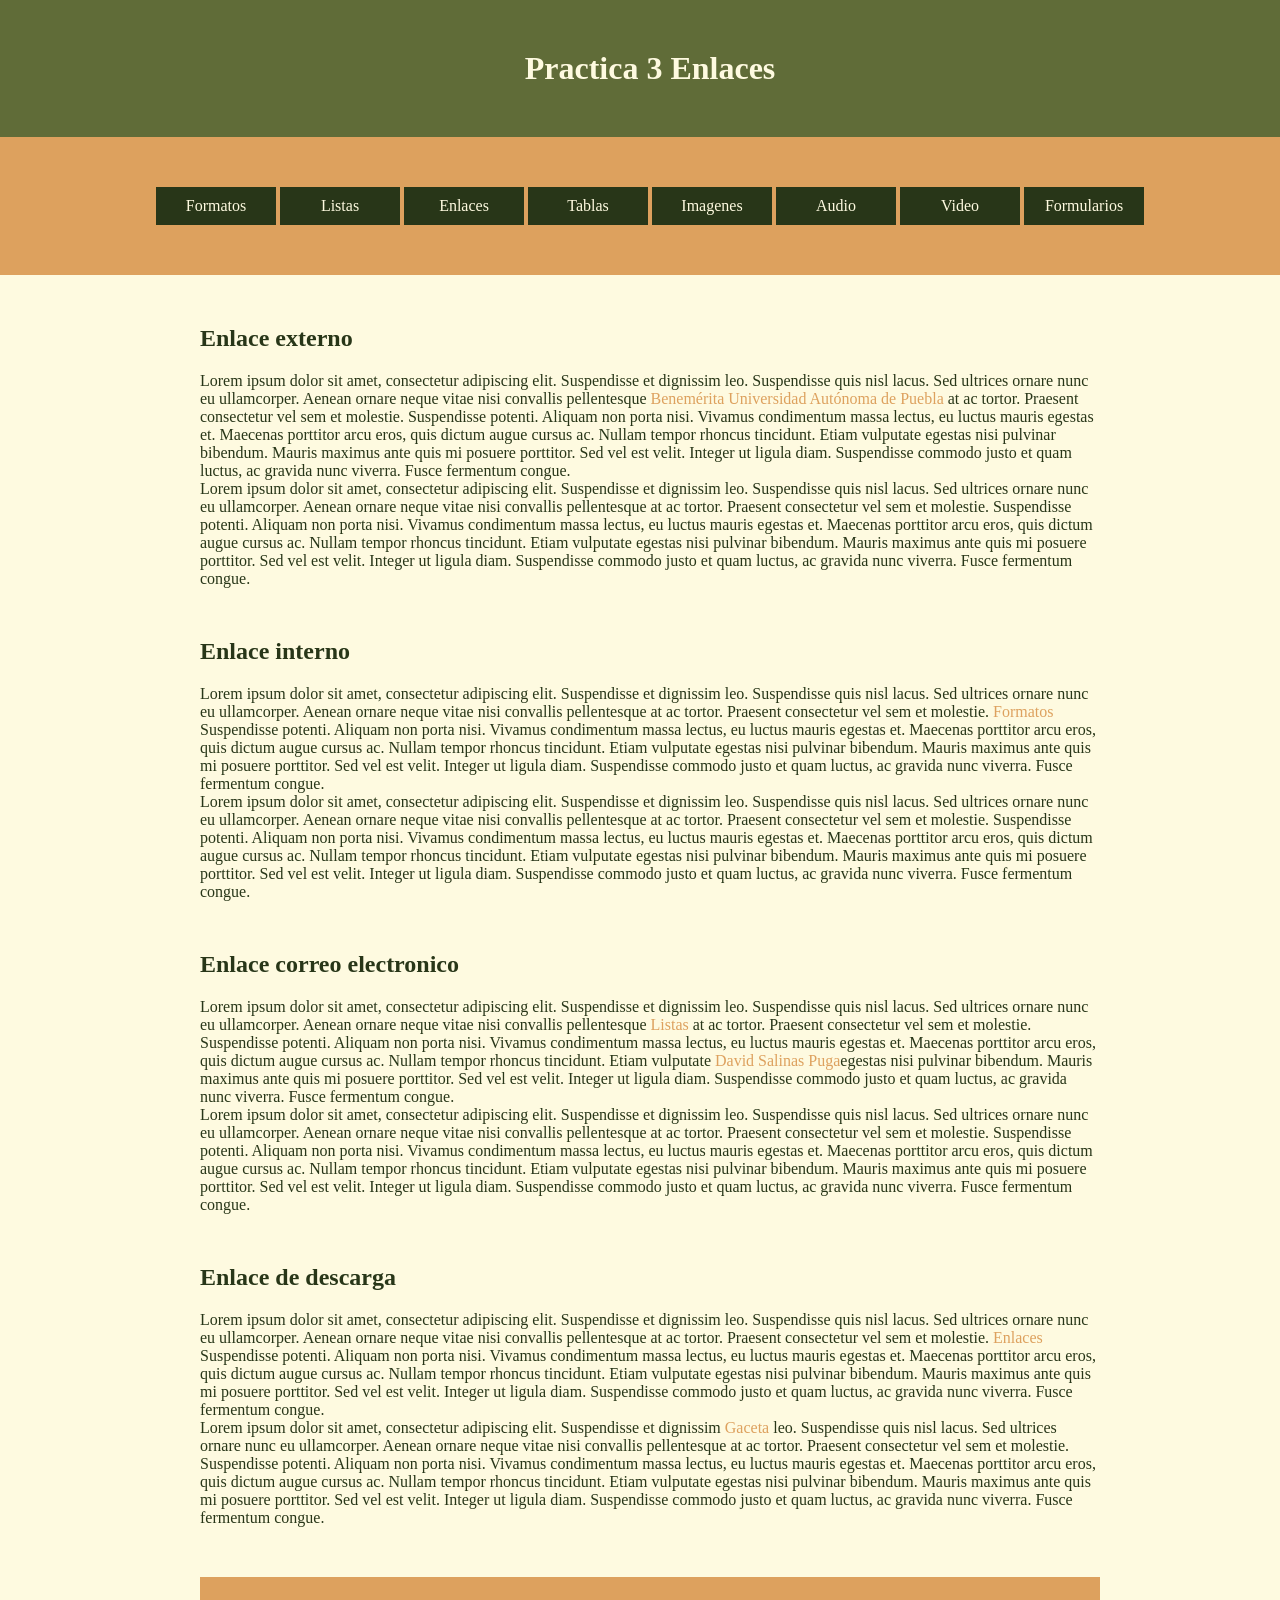
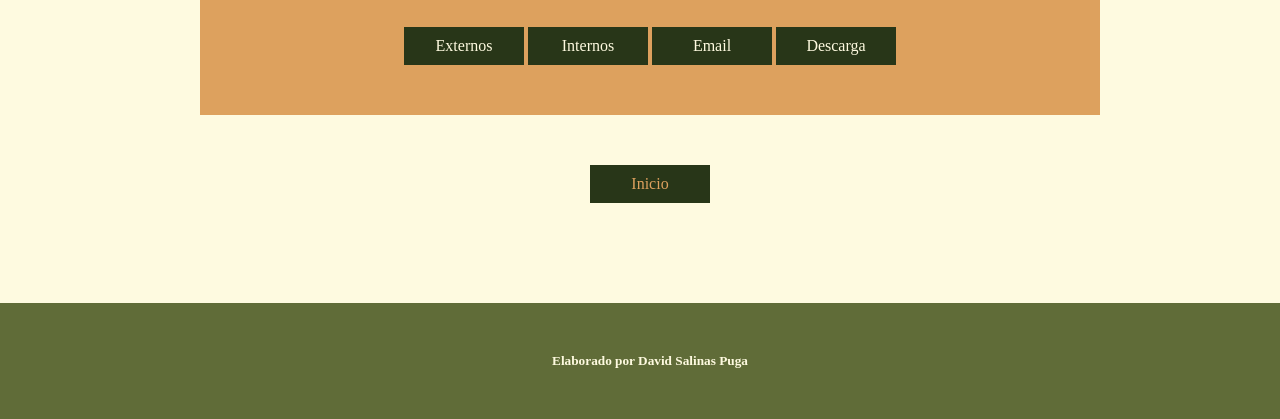
<file: html/practica_tres_enlaces.html>
<!DOCTYPE html>
<html lang="en">
    <head>
        <meta charset="UTF-8" />
        <title>Practica 3 Enlaces</title>
        <style type="text/css">
        *{
                margin: 0;
                padding: 0;
            } 
            header, nav, main, footer{
                width: 1200px;
                padding: 50px;
                background-color: #606c38;
                color: #fefae0;
                margin-left: auto;
                margin-right: auto;
            }
            header, footer{
                text-align: center;
            }
            /* ------- MENU ------- */
            /* ---- BOTON -----*/
            
            .boton_3{
                text-align: center;
                height: auto;
                background-color:#283618;
                color:#fefae0;
                padding: 10px;
                width: 100px;
                margin-left: auto;
                margin-right: auto;
                text-decoration: none;
            }
            
            
            nav{
                background-color: #dda15e;
            }
            
            nav ul{
                text-align: center;
            }
            nav ul li{
                list-style-type: none;
                display: inline-block;
                width: 100px;
                background-color: #283618;
                padding: 10px;
                text-align: center;
            }
            nav ul li a:link, nav ul li a:visited, main section nav ul li a:link, main section nav ul li a:visited{
                text-decoration: none;
                color: #fefae0;
            }
            nav ul li a:hover, main section nav ul li a:hover{
                color: #dda15e;
                font-weight: bolder;
                font-size: medium;
            }
            main section nav{
                width: 800px;
            }
            main{
                height: auto;
                background-color: #fefae0;
                color: #283618;
            }
            main section{
                width: 900px;
                height: auto;
                margin-left: auto;
                margin-right: auto;
                margin-bottom: 50px;
            }
            main section h2{
                margin-bottom: 20px;
            }
            /*Cambia el color default del enlace cuando no ha sido visitado*/
            main section a:link, main section a:visited{
                text-decoration: none;
                color: #dda15e;
            }
            main section a:hover{
                color: pink;
            }
        </style>
            
    </head>
    <body>
        <header>
            <h1>Practica 3 Enlaces</h1>
        </header>
        <nav>
          <ul>
                <li><a href="../html/practica_uno.html">Formatos</a></li>
                <li><a href="../html/practica_dos_listas.html">Listas</a></li>
                <li><a href="../html/practica_tres_enlaces.html">Enlaces</a></li>
                <li><a href="../html/practica_cuatro_tablas.html">Tablas</a></li>
                <li><a href="../html/practica_seis_imagenes.html">Imagenes</a></li>
                <li><a href="../html/practica_siete_audios.html">Audio</a></li>
                <li><a href="../html/practica_cinco_videos.html">Video</a></li>
                <li><a href="../html/practica_ocho_formularios.html">Formularios</a></li>
            </ul>  
        </nav>
        <main>
            <section>
                <h2 id="externos">Enlace externo</h2>
                <p>Lorem ipsum dolor sit amet, consectetur adipiscing elit. 
                Suspendisse et dignissim leo. Suspendisse quis nisl lacus. Sed 
                ultrices ornare nunc eu ullamcorper. Aenean ornare neque vitae 
                nisi convallis pellentesque <a href="https://www.buap.mx/">Benemérita Universidad Autónoma de Puebla</a> at ac tortor. Praesent consectetur vel 
                sem et molestie. Suspendisse potenti. Aliquam non porta nisi.
                Vivamus condimentum massa lectus, eu luctus mauris egestas et. 
                Maecenas porttitor 
                arcu eros, quis dictum augue cursus ac. Nullam tempor rhoncus 
                tincidunt. Etiam vulputate egestas nisi pulvinar bibendum. Mauris 
                maximus ante quis mi posuere porttitor. Sed vel est velit. Integer 
                ut ligula diam. Suspendisse commodo justo et quam luctus, ac gravida 
                nunc viverra. Fusce fermentum congue.</p>
                <p>Lorem ipsum dolor sit amet, consectetur adipiscing elit. 
                Suspendisse et dignissim leo. Suspendisse quis nisl lacus. Sed 
                ultrices ornare nunc eu ullamcorper. Aenean ornare neque vitae 
                nisi convallis pellentesque at ac tortor. Praesent consectetur vel 
                sem et molestie. Suspendisse potenti. Aliquam non porta nisi.
                Vivamus condimentum massa lectus, eu luctus mauris egestas et. 
                Maecenas porttitor 
                arcu eros, quis dictum augue cursus ac. Nullam tempor rhoncus 
                tincidunt. Etiam vulputate egestas nisi pulvinar bibendum. Mauris 
                maximus ante quis mi posuere porttitor. Sed vel est velit. Integer 
                ut ligula diam. Suspendisse commodo justo et quam luctus, ac gravida 
                nunc viverra. Fusce fermentum congue.</p>
            </section>
            <section>
                <h2 id="internos">Enlace interno</h2>
                <p>Lorem ipsum dolor sit amet, consectetur adipiscing elit. 
                Suspendisse et dignissim leo. Suspendisse quis nisl lacus. Sed 
                ultrices ornare nunc eu ullamcorper. Aenean ornare neque vitae 
                nisi convallis pellentesque at ac tortor. Praesent consectetur vel 
                sem et molestie. <a href="practica_uno.html">Formatos</a> Suspendisse potenti. Aliquam non porta nisi.
                Vivamus condimentum massa lectus, eu luctus mauris egestas et. 
                Maecenas porttitor 
                arcu eros, quis dictum augue cursus ac. Nullam tempor rhoncus 
                tincidunt. Etiam vulputate egestas nisi pulvinar bibendum. Mauris 
                maximus ante quis mi posuere porttitor. Sed vel est velit. Integer 
                ut ligula diam. Suspendisse commodo justo et quam luctus, ac gravida 
                nunc viverra. Fusce fermentum congue.</p>
                <p>Lorem ipsum dolor sit amet, consectetur adipiscing elit. 
                Suspendisse et dignissim leo. Suspendisse quis nisl lacus. Sed 
                ultrices ornare nunc eu ullamcorper. Aenean ornare neque vitae 
                nisi convallis pellentesque at ac tortor. Praesent consectetur vel 
                sem et molestie. Suspendisse potenti. Aliquam non porta nisi.
                Vivamus condimentum massa lectus, eu luctus mauris egestas et. 
                Maecenas porttitor 
                arcu eros, quis dictum augue cursus ac. Nullam tempor rhoncus 
                tincidunt. Etiam vulputate egestas nisi pulvinar bibendum. Mauris 
                maximus ante quis mi posuere porttitor. Sed vel est velit. Integer 
                ut ligula diam. Suspendisse commodo justo et quam luctus, ac gravida 
                nunc viverra. Fusce fermentum congue.</p>
            </section>
            <section>
                <h2 id="email">Enlace correo electronico</h2>
                <p>Lorem ipsum dolor sit amet, consectetur adipiscing elit. 
                Suspendisse et dignissim leo. Suspendisse quis nisl lacus. Sed 
                ultrices ornare nunc eu ullamcorper. Aenean ornare neque vitae 
                nisi convallis pellentesque <a href="practica_dos_listas.html">Listas</a> at ac tortor. Praesent consectetur vel 
                sem et molestie. Suspendisse potenti. Aliquam non porta nisi.
                Vivamus condimentum massa lectus, eu luctus mauris egestas et. 
                Maecenas porttitor 
                arcu eros, quis dictum augue cursus ac. Nullam tempor rhoncus 
                tincidunt. Etiam vulputate <a href="mailto: david.salinasp@alumno.buap.mx">David Salinas Puga</a>egestas nisi pulvinar bibendum. Mauris 
                maximus ante quis mi posuere porttitor. Sed vel est velit. Integer 
                ut ligula diam. Suspendisse commodo justo et quam luctus, ac gravida 
                nunc viverra. Fusce fermentum congue.</p>
                <p>Lorem ipsum dolor sit amet, consectetur adipiscing elit. 
                Suspendisse et dignissim leo. Suspendisse quis nisl lacus. Sed 
                ultrices ornare nunc eu ullamcorper. Aenean ornare neque vitae 
                nisi convallis pellentesque at ac tortor. Praesent consectetur vel 
                sem et molestie. Suspendisse potenti. Aliquam non porta nisi.
                Vivamus condimentum massa lectus, eu luctus mauris egestas et. 
                Maecenas porttitor 
                arcu eros, quis dictum augue cursus ac. Nullam tempor rhoncus 
                tincidunt. Etiam vulputate egestas nisi pulvinar bibendum. Mauris 
                maximus ante quis mi posuere porttitor. Sed vel est velit. Integer 
                ut ligula diam. Suspendisse commodo justo et quam luctus, ac gravida 
                nunc viverra. Fusce fermentum congue.</p>
            </section>
            <section>
                <h2 id="descarga">Enlace de descarga</h2>
                <p>Lorem ipsum dolor sit amet, consectetur adipiscing elit. 
                Suspendisse et dignissim leo. Suspendisse quis nisl lacus. Sed 
                ultrices ornare nunc eu ullamcorper. Aenean ornare neque vitae 
                nisi convallis pellentesque at ac tortor. Praesent consectetur vel 
                sem et molestie. <a href="practica_tres_enlaces.html">Enlaces</a> Suspendisse potenti. Aliquam non porta nisi.
                Vivamus condimentum massa lectus, eu luctus mauris egestas et. 
                Maecenas porttitor 
                arcu eros, quis dictum augue cursus ac. Nullam tempor rhoncus 
                tincidunt. Etiam vulputate egestas nisi pulvinar bibendum. Mauris 
                maximus ante quis mi posuere porttitor. Sed vel est velit. Integer 
                ut ligula diam. Suspendisse commodo justo et quam luctus, ac gravida 
                nunc viverra. Fusce fermentum congue.</p>
                <p>Lorem ipsum dolor sit amet, consectetur adipiscing elit. 
                Suspendisse et dignissim <a href="pdf/gaceta310-digital.pdf" download>Gaceta</a> leo. Suspendisse quis nisl lacus. Sed 
                ultrices ornare nunc eu ullamcorper. Aenean ornare neque vitae 
                nisi convallis pellentesque at ac tortor. Praesent consectetur vel 
                sem et molestie. Suspendisse potenti. Aliquam non porta nisi.
                Vivamus condimentum massa lectus, eu luctus mauris egestas et. 
                Maecenas porttitor 
                arcu eros, quis dictum augue cursus ac. Nullam tempor rhoncus 
                tincidunt. Etiam vulputate egestas nisi pulvinar bibendum. Mauris 
                maximus ante quis mi posuere porttitor. Sed vel est velit. Integer 
                ut ligula diam. Suspendisse commodo justo et quam luctus, ac gravida 
                nunc viverra. Fusce fermentum congue.</p>
            </section>
            <section>
               <nav>
                <ul>
                    <li><a href="#externos">Externos</a></li>
                    <li><a href="#internos">Internos</a></li>
                    <li><a href="#email">Email</a></li>
                    <li><a href="#descarga">Descarga</a></li>
                </ul>
                </nav>
            </section>
            <section class="boton_3">
                <a href="../index.html">Inicio</a> 
            </section>
        </main>
        <footer>
            <h5>Elaborado por David Salinas Puga</h5>
        </footer>
        
    </body>
</html>
</file>
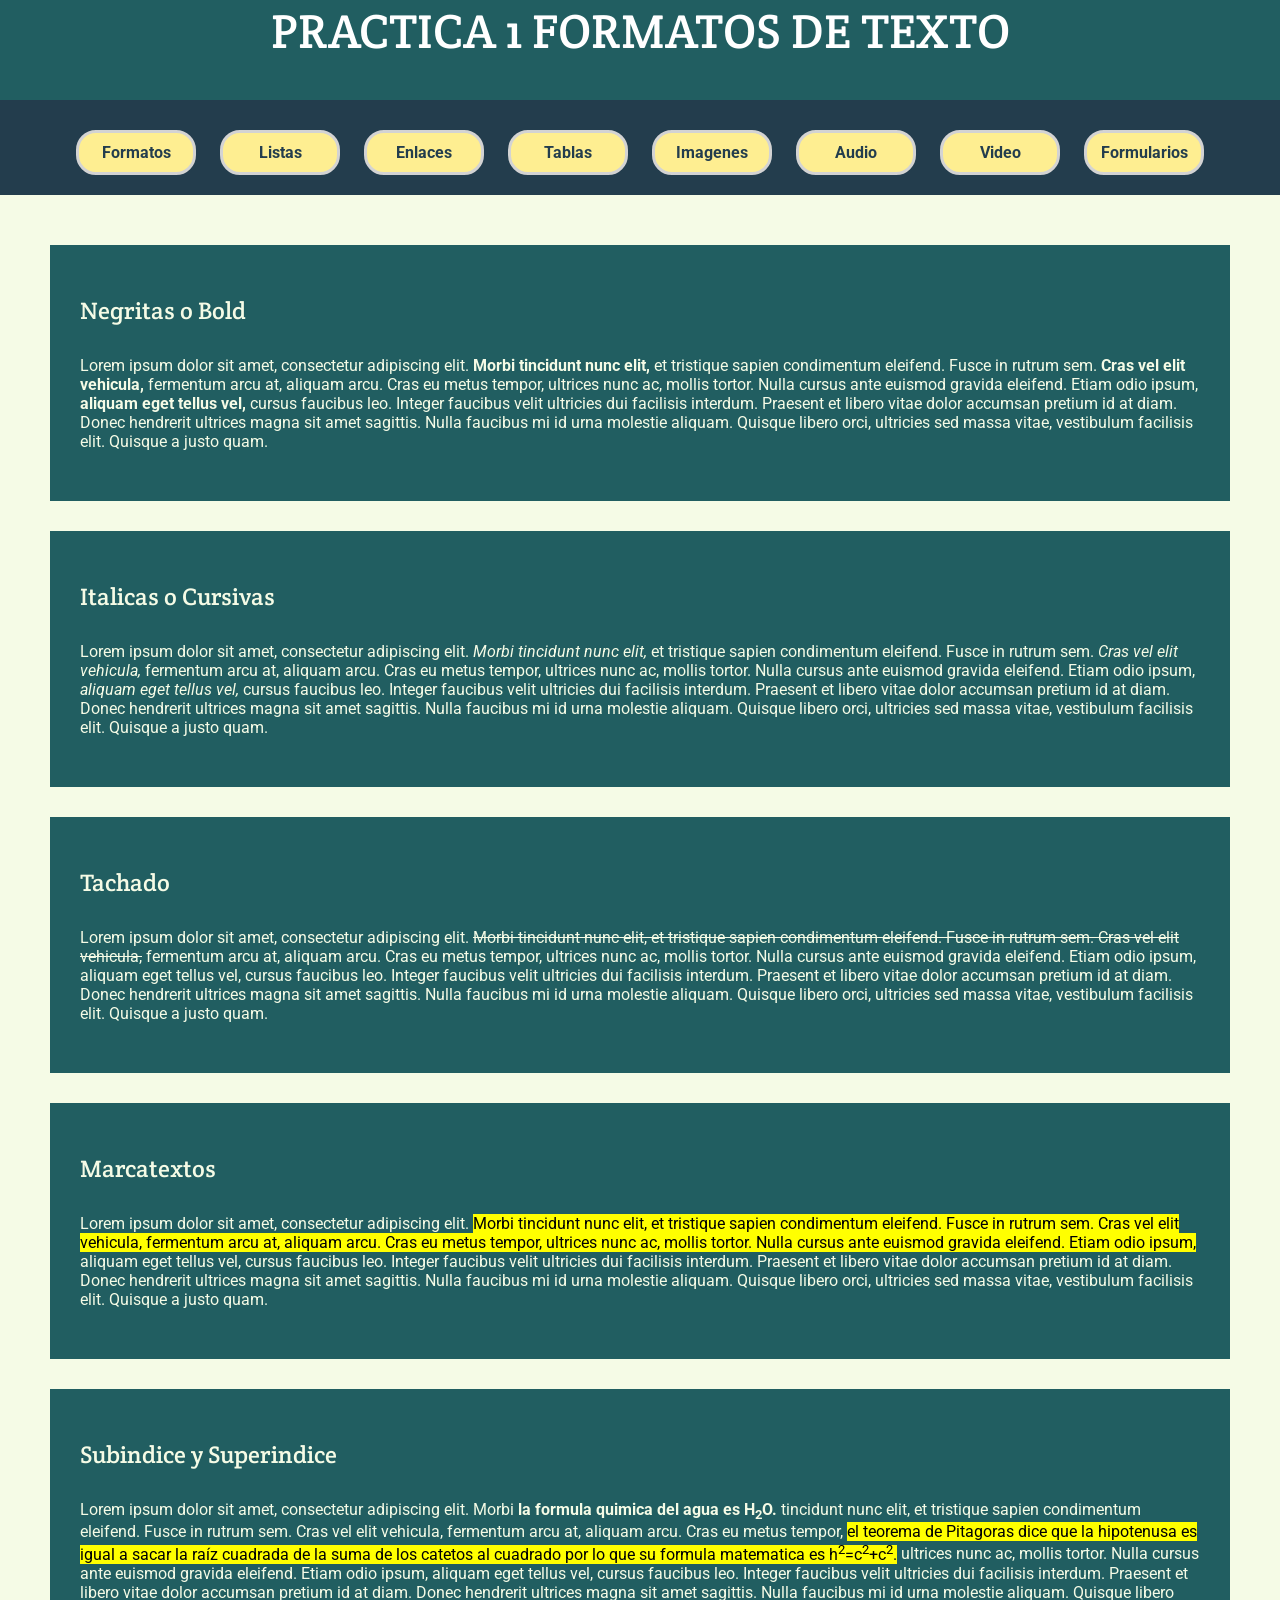
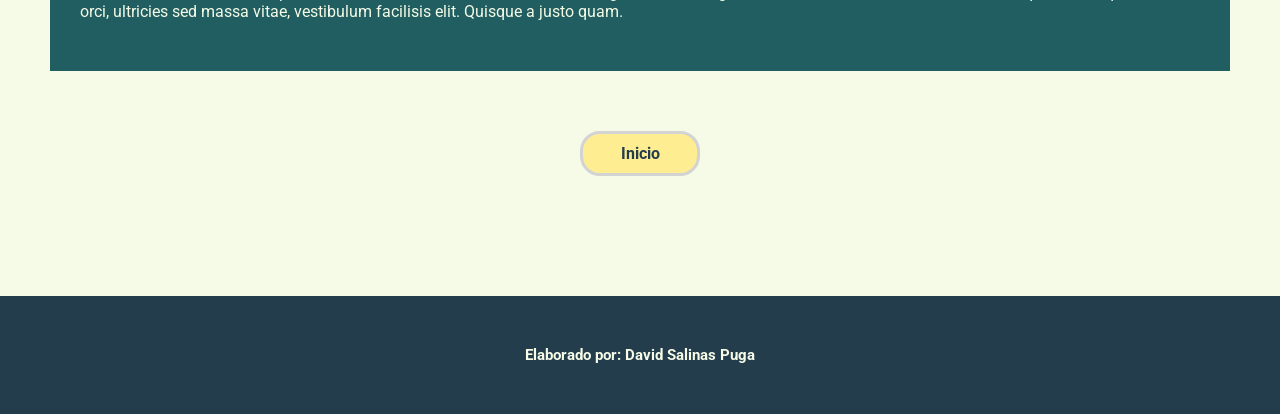
<file: html/practica_uno.html>
<!DOCTYPE html>
<html lang="en">
    <head>
        <meta charset="UTF-8" />
        <title>Practica 1 Formatos</title>
        <link rel="stylesheet" href="../css/style_theme.css" type="text/css">
    </head>
<body>
<header>
<h1>PRACTICA 1 FORMATOS DE TEXTO</h1>
</header>     
    <nav> <!--AGREGAR MENU DEL SITIO WEB--> 
        <ul>
                <li><a href="../html/practica_uno.html">Formatos</a></li>
                <li><a href="../html/practica_dos_listas.html">Listas</a></li>
                <li><a href="../html/practica_tres_enlaces.html">Enlaces</a></li>
                <li><a href="../html/practica_cuatro_tablas.html">Tablas</a></li>
                <li><a href="../html/practica_seis_imagenes.html">Imagenes</a></li>
                <li><a href="../html/practica_siete_audios.html">Audio</a></li>
                <li><a href="../html/practica_cinco_videos.html">Video</a></li>
                <li><a href="../html/practica_ocho_formularios.html">Formularios</a></li>
        </ul>
    </nav>
<main>
<section>
<h2>Negritas o Bold </h2>
    <p>Lorem ipsum dolor sit amet, consectetur adipiscing elit. <b>Morbi tincidunt nunc elit,</b> 
        et tristique sapien condimentum eleifend. Fusce in rutrum sem. <b>Cras vel elit vehicula,</b> 
        fermentum arcu at, aliquam arcu. Cras eu metus tempor, ultrices nunc ac, mollis tortor. Nulla 
        cursus ante euismod gravida eleifend. Etiam odio ipsum, <b>aliquam eget tellus vel,</b> cursus 
        faucibus leo. Integer faucibus velit ultricies dui facilisis interdum. Praesent et libero vitae 
        dolor accumsan pretium id at diam. Donec hendrerit ultrices magna sit amet sagittis. Nulla 
        faucibus mi id urna molestie aliquam. Quisque libero orci, ultricies sed massa vitae, vestibulum 
        facilisis elit. Quisque a justo quam.</p>
</section>
    <section>
    <h2>Italicas o Cursivas</h2>
        <p>Lorem ipsum dolor sit amet, consectetur adipiscing elit. <i>Morbi tincidunt nunc elit,</i> 
            et tristique sapien condimentum eleifend. Fusce in rutrum sem. <i>Cras vel elit vehicula,</i> 
            fermentum arcu at, aliquam arcu. Cras eu metus tempor, ultrices nunc ac, mollis tortor. Nulla 
            cursus ante euismod gravida eleifend. Etiam odio ipsum, <i>aliquam eget tellus vel,</i> cursus 
            faucibus leo. Integer faucibus velit ultricies dui facilisis interdum. Praesent et libero vitae 
            dolor accumsan pretium id at diam. Donec hendrerit ultrices magna sit amet sagittis. Nulla 
            faucibus mi id urna molestie aliquam. Quisque libero orci, ultricies sed massa vitae, vestibulum 
            facilisis elit. Quisque a justo quam.</p>
    </section>
    <section>
    <h2>Tachado</h2>
    <p>Lorem ipsum dolor sit amet, consectetur adipiscing elit. <del>Morbi tincidunt nunc elit,
        et tristique sapien condimentum eleifend. Fusce in rutrum sem. Cras vel elit vehicula,</del>
        fermentum arcu at, aliquam arcu. Cras eu metus tempor, ultrices nunc ac, mollis tortor. Nulla 
        cursus ante euismod gravida eleifend. Etiam odio ipsum, aliquam eget tellus vel, cursus faucibus leo. 
        Integer faucibus velit ultricies dui facilisis interdum. Praesent et libero vitae dolor accumsan 
        pretium id at diam. Donec hendrerit ultrices magna sit amet sagittis. Nulla faucibus mi id urna 
        molestie aliquam. Quisque libero orci, ultricies sed massa vitae, vestibulum facilisis elit. Quisque 
        a justo quam.</p>
    </section>
        <section>
    <h2>Marcatextos</h2>
    <p>Lorem ipsum dolor sit amet, consectetur adipiscing elit. <mark>Morbi tincidunt nunc elit, 
        et tristique sapien condimentum eleifend. Fusce in rutrum sem. Cras vel elit vehicula, fermentum 
        arcu at, aliquam arcu. Cras eu metus tempor, ultrices nunc ac, mollis tortor. Nulla cursus ante 
        euismod gravida eleifend. Etiam odio ipsum,</mark> aliquam eget tellus vel, cursus faucibus leo. 
        Integer faucibus velit ultricies dui facilisis interdum. Praesent et libero vitae dolor accumsan 
        pretium id at diam. Donec hendrerit ultrices magna sit amet sagittis. Nulla faucibus mi id urna 
        molestie aliquam. Quisque libero orci, ultricies sed massa vitae, vestibulum facilisis elit. Quisque
        a justo quam.</p>
    </section>
        <section>
    <h2>Subindice y Superindice</h2>
    <p>Lorem ipsum dolor sit amet, consectetur adipiscing elit. Morbi <b>la formula quimica del agua es 
        H<sub>2</sub>O.</b> tincidunt nunc elit, et tristique sapien condimentum eleifend. Fusce in rutrum sem. 
        Cras vel elit vehicula, 
        fermentum arcu at, aliquam arcu. Cras eu metus tempor, <mark>el teorema de Pitagoras dice que la hipotenusa 
        es igual 
        a sacar la raíz cuadrada de la suma de los catetos al cuadrado por lo que su formula matematica 
        es h<sup>2</sup>=c<sup>2</sup>+c<sup>2</sup>.</mark> ultrices nunc ac, mollis tortor. Nulla cursus ante 
        euismod gravida eleifend. Etiam odio ipsum, aliquam eget tellus vel, cursus faucibus leo. Integer 
        faucibus velit ultricies dui facilisis interdum. Praesent et libero vitae dolor accumsan pretium id 
        at diam. Donec hendrerit ultrices magna sit amet sagittis. Nulla faucibus mi id urna molestie aliquam. 
        Quisque libero orci, ultricies sed massa vitae, vestibulum facilisis elit. Quisque a justo quam.</p>
    </section>
    <section class="box-links alineacion-centrada">
        <a href="../index.html" class="boton">Inicio</a> 
    </section>
</main> 
    <footer>
        <h5>Elaborado por: David Salinas Puga</h5>
    </footer>
</body>
    </html>
</file>
<file: css/style_theme.css>
@import url('https://fonts.googleapis.com/css2?family=Crete+Round&family=Roboto:ital,wght@0,100..900;1,100..900&display=swap');

:root{
    --color-fondo:#F5FBE6;
    --color-secundario:#FEEE91;
    --color-acento:#215E61;
    --color-texto:#233D4D;
    --color-texto-titulos:#ffffff;
}
*{
    margin: 0;
    padding: 0;
    box-sizing: border-box;
}
body{
    background-color: var(--color-fondo);
    font-family: "Roboto", sans-serif;
}
header{
    background-color: var(--color-acento);
    color: var(--color-texto-titulos);
    height: 100px;
    text-align: center;
}
nav{
    text-align: center;
    background-color: var(--color-texto);
    height: auto;
    padding: 20px;
}
nav ul li{
    width: 120px;
    display: inline-block;
    background-color: var(--color-secundario);
    margin-top: 10px;
    text-align: center;
    padding: 10px;
    margin-left: 10px;
    margin-right: 10px;
    border-style: solid;
    border-width: 3px;
    border-color:lightgray;
    border-radius: 20px;
}
nav ul li a:link,nav ul li a:visited{
    text-decoration: none;
    color: var(--color-texto);
    font-weight: bolder;
}
main{
    padding: 50px;
}
main section{
    background-color: var(--color-acento);
    margin-bottom: 30px;
    width: 100%;
    margin-left: auto;
    margin-right: auto;
    padding: 30px;
    color: var(--color-fondo);
}
main section h2{
    margin-bottom: 30px;
    margin-top: 20px;
}
main section p{
    margin-top: 20px;
    margin-bottom: 20px;
    font-family: "Roboto", sans-serif;
}
footer{
    background-color: var(--color-texto);
    color: var(--color-fondo);
    padding: 50px;
    text-align: center;
    font-size: large;
}
.box-oscuro{
    background-color: var(--color-texto);
}
#seccion_tabla_simple{
  overflow: auto;  
}
#simple{
    width: 100%;
    border-style: solid;
    border-width: 5px;
    border-color: #F5FBE6;
    border-collapse: separate;
    border-spacing: 10px;
    margin-top: 30px;
    margin-left: auto;
    margin-right: auto;
    background-color: #F5FBE6;
}
#simple th{
    background-color: #F5FBE6
}
#simple th, #simple td{
    border-style: solid;
    border-width: 3px;
    border-color: #FEEE91;
    background-color: #215E61;
    padding: 5px; 
}


#tabla2, #tabla2 th, #tabla2 td{
    border-style: solid;
    border-width: 5px;
    border-color: #233D4D;
    border-collapse: collapse;
}
#tabla2{
    margin-top: 30px;
    margin-left: auto;
    margin-right: auto;
}
#tabla2 th{
    background-color: #233D4D;
}
#tabla2 td{
    background-color: #F5FBE6;
    color: #233D4D;
}
#tabla2 td, #tabla2 th{
    width: 150px;
    padding: 10px;
}


#tabla3{
    /*border-style: solid;
    border-width: 5px;
    border-color: #F5FBE6;*/
    border-collapse: collapse;
    margin-top: 20px;
    margin-left: auto;
    margin-right:auto;
}
#tabla3 th, #tabla3 td{
    padding: 20px;
    height: 50px;
    /*border-style: solid;
    border-width: 5px;
    border-color: #F5FBE6;*/
}
#tabla3 th{
    background-color: #F5FBE6;
    color: black;
}
#tabla3 tbody tr:nth-child(even){
    background-color: #215E61;
}
#tabla3 tbody tr:nth-child(odd){
    background-color: brown;
}
.desbordamiento{
    overflow: auto;
}



#tabla4{
    margin-left: auto;
    margin-right: auto;
    margin-top: 30px;
    border-collapse: collapse;
}
#tabla4 th{
    background-color: #233D4D;
    color: #ffffff;
    height: 50px;
    border-style: solid;
    border-width: 3px;
    border-color: #ffffff;
}
#tabla4 td{
    padding: 10px;
    border-style: solid;
    border-width: 3px;
    border-color: #ffffff;
    color: black;
}
#tabla4 tbody tr:hover{
    background-color: lightgoldenrodyellow;
}



.tabla_style_1{
    border-width: thin;
    border-style: solid;
    border-color: #233D4D;
    margin-left: auto;
    margin-right: auto;
    margin-top: 30px;
    width: 50%;
}
.tabla_style_1 th{
    background-color: #F5FBE6;
    color: #215E61;
}
.tabla_style_1 td{
    background-color: #0c979e;
}
.tabla_style_1 th, .tabla_style_1 td{
    padding: 20px;
    border-style: solid;
    border-width: medium;
    border-color: #233D4D;
}

.espaciado-sup{
    margin-top: 30px;
}
.imagen-medium{
    width: 35%;
    height: auto;
}
.imagen-small{
    width: 20%;
    height: auto;
}
.centrar{
    display: block;
    margin-right: auto;
    margin-left: auto;
}
.imagen-flotante-der{
    float: right;
}
.imagen-flotante-izq{
    float: left;
    margin-right: 20px;
}
.imagen-circular{
    border-radius: 50%;
}
.imagen-bordes-redondeados{
    border-radius: 30px;
    border-style: solid;
    border-width: 10px;
    border-color: #F5FBE6;
}
.imagen-xsmall{
    width: 17%;
    height: auto;
}
.imagen-margenes{
    margin-top: 10px;
    margin-bottom: 10px;
    margin-right: 10px;
    margin-left: 10px;
}
.alineacion-centrada{
    text-align: center;
}
.alineacion-izquierda{
    text-align: left;
}



.img-filtro-grices{
    filter: grayscale(100%);
}
.img-filtro-sepia{
    filter: sepia(100%);
}
.img-filtro-brillo{
    filter: brightness(120%);
}
.img-filtro-contraste{
    filter: contrast(150%);
}
.img-filtro-saturacion{
    filter: saturate(150%);
}
.img-filtro-negativo{
    filter: invert(100%);
}
.img-filtro-blur{
    filter: blur(2px);
}
.img-filtro-opacidad{
    filter: opacity(50%);
}
.img-filtro-sombra{
    filter: drop-shadow(10px 10px 10px #cfcfcf);
}
.fondo-section{
    width: 70%;
    background-image: url(../img/30921733_7733639.jpg);
    background-size: cover;
    background-repeat: no-repeat;
    color: #ffffff;
    
}
.fondo-section p{
    padding-left: 575px;
    padding-right: 250px;
    line-height: 150%;
}
.fondo-section h2{
    text-align: center;
    font-size: 48px;
}
.box-links{
    background-color: transparent;
}



.centrar_section{
    width: 50%;
    height: auto;
}
.centrar_media{
    display: block;
    margin-left: auto;
    margin-right: auto;
}
video{
    width: 50%;
    height: auto;
}
h1, h2{
    font-family: "Crete Round", serif;
    font-size: 48px;
    font-weight: 100;
}
h2{
    font-size: 24px;
}



form{
    background-color: brown;
    width: 30%;
    height: auto;
    border-radius: 10px;
    padding: 20px;
    margin-left: auto;
    margin-right: auto;
    font-weight: bold;
}
label{
    width: 100%;
    display: block;
    margin-bottom: 10px;
    margin-top: 10px;
}
input[type=text],input[type=password],select{
    background-color: #F5FBE6;
    width: 100%;
    padding: 10px;
    color:black;
    font-size:medium;
    border-color: #233D4D;
    border-style: solid;
    border-width: 3px;
}
input[type=submit]{
    margin-top: 30px;
    width: 30%;
    background-color: #233D4D;
    color: #F5FBE6;
    padding: 10px;
    display: block;
    margin-left: auto;
    margin-right: auto;
    border-radius: 20px;
}
input[type=date]{
    background-color: #F5FBE6;
    color:black;
    display: block;
    margin-left: auto;
    margin-right: auto;
    border-radius: 5px;
    font-size: larger;
    border-color: #233D4D;
    border-style: solid;
    border-width: 3px;
}
input[type=file]{
    display: block;
    margin-left: auto;
    margin-right: auto;
    border-radius: 5px;
    border-color: #233D4D;
    border-style: solid;
    border-width: 3px;
    background-color: #F5FBE6;
    color: black;
}




form div{
    margin-top: 20px;
    text-align: center;
}
form div input, form div label{
    width: auto;
    display: inline-block;
    margin-right: 10px;
}

.icono {
  width: 32px;
  height: 32px;
}

.boton{
    color: var(--color-texto);
    background-color: #FEEE91;
    height: auto;
    text-align: center;
    border-radius: 20px;
    width: 120px;
    display: inline-block;
    padding: 10px;
    margin-left: 10px;
    margin-right: 10px;
    margin-bottom: 10px;
    border-style: solid;
    border-width: 3px;
    border-color:lightgray;
    text-decoration: none;
    font-family: "Roboto", sans-serif;
    font-weight: bolder;
}
</file>
